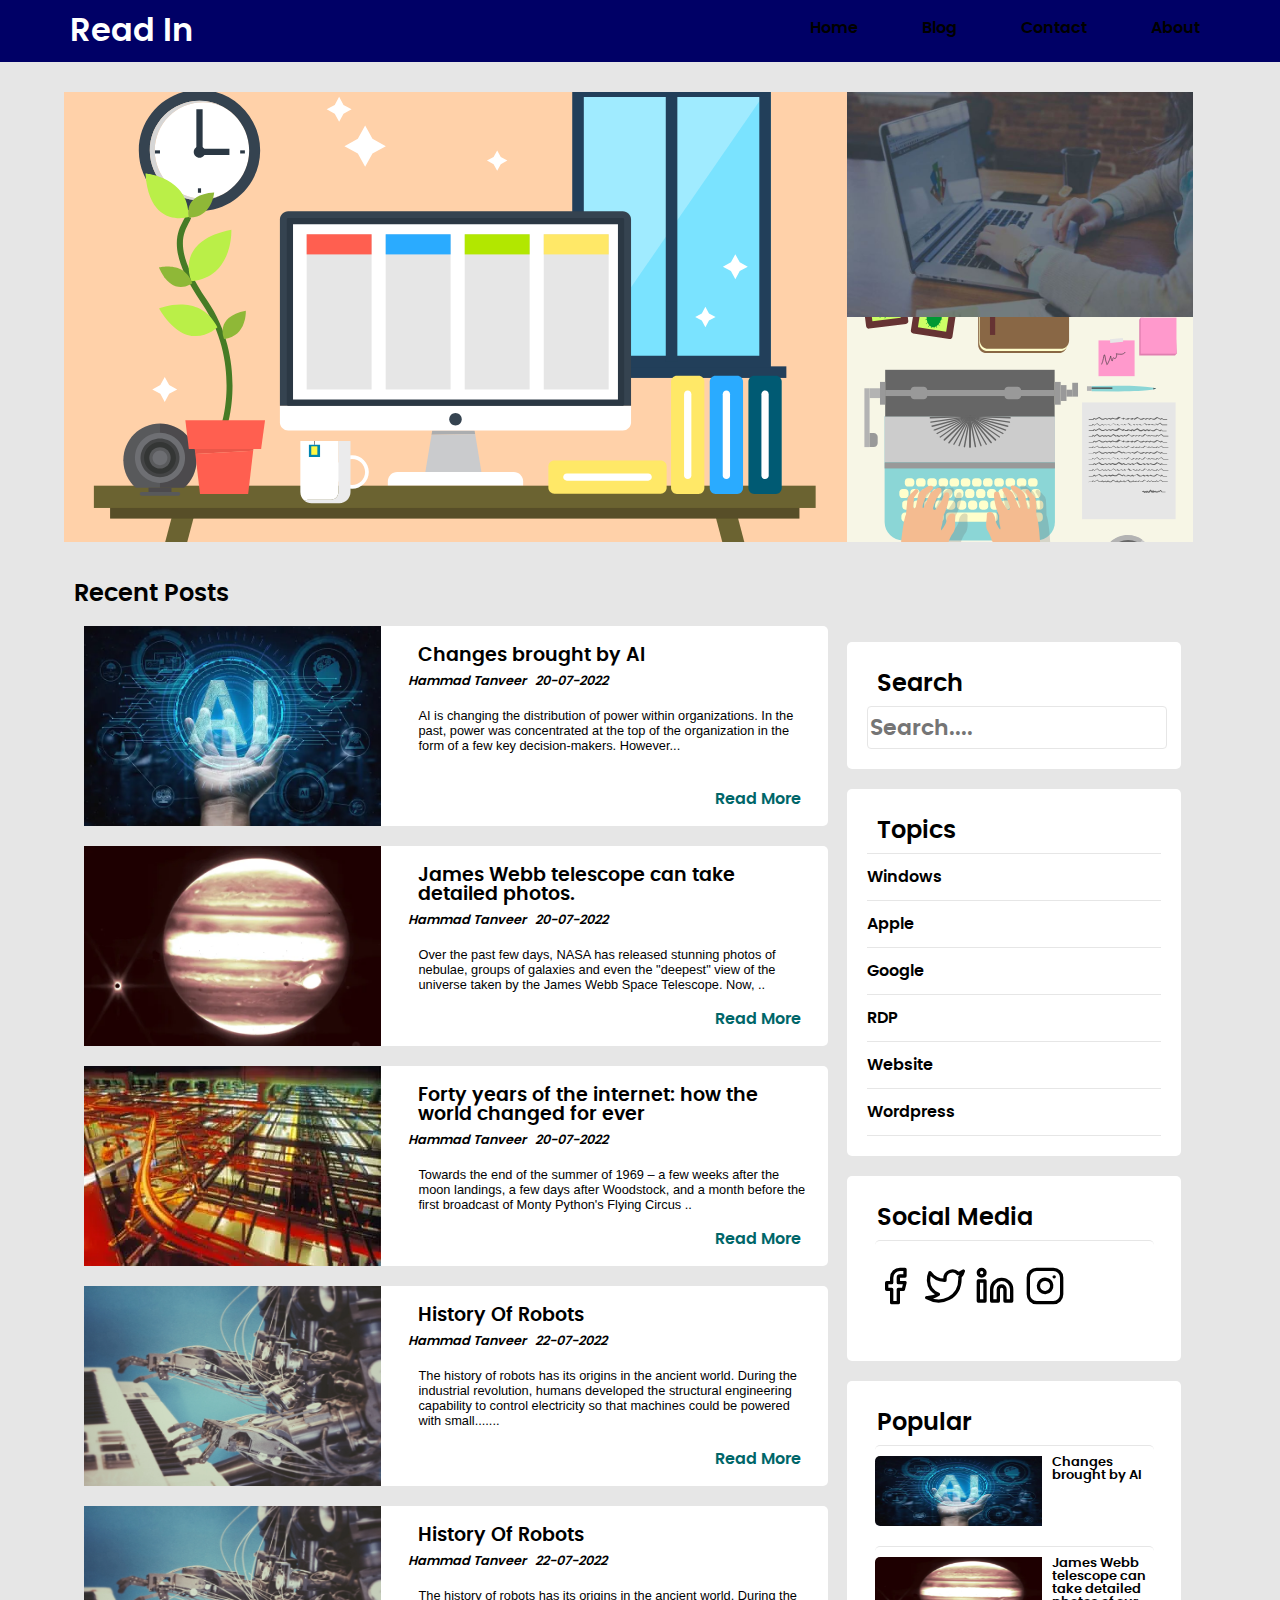
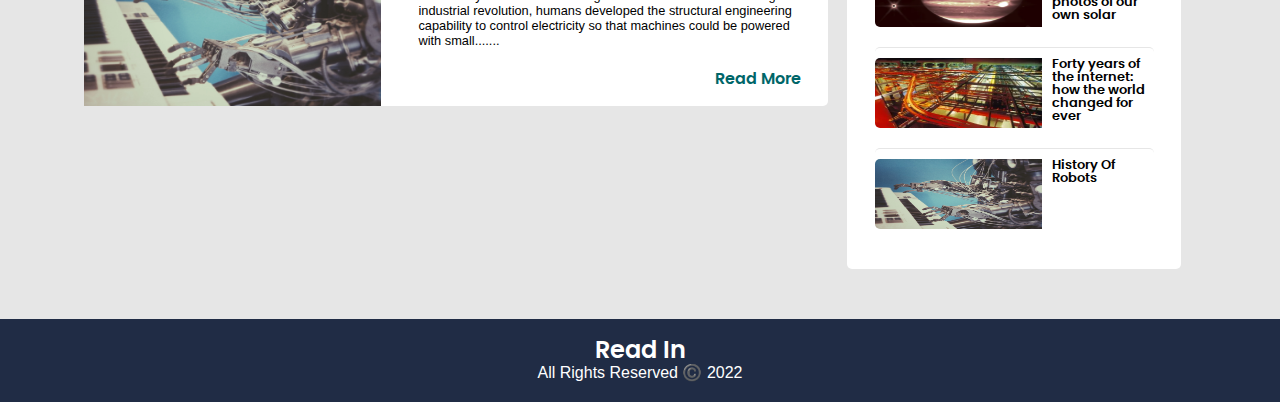
<file: index.html>
<!DOCTYPE html>
<html lang="en">

<head>
<meta name="viewport">
    <meta name="viewport" charset="UTF-8">
    
<meta name="viewport" content="width=device-width, initial-scale=1.0, maximum-scale=1.0, user-scalable=no" />

 
    <title>Read In</title>
    <link rel="stylesheet" href="css/style.css">
    <link rel="shortcut icon" href="img/logo.png" type="image/x-icon">
    </link>
  
</head>

<body>
    <!-- Header -->
    <nav> <a href="#" onclick="openNav()"class="menu">
        		<img src="img/menu.svg" alt="">		
        </a>
        <h1><a href="index.html">Read In</a></h1>
         <li style="list-style: none;"> 
    <img src="social/facebook.svg" alt="">
    <img src="social/twitter.svg" alt="">
    <img src="social/linkedin.svg" alt="">
    <img src="social/instagram.svg" alt="">
    </li>
        <ul>
            <li><a href="index.html">Home</a></li>
            <li><a href="#">Blog</a></li>
            <li><a href="contact.html">Contact</a></li>
            <li><a href="about.html">About</a></li>
            
        </ul>
       
        <div style="clear:both;"></div>
    </nav>
    
    
    
    <div id="sidenav" class="sidenav">
    				
    <a href="javascript:void(0)" class="closebtn" onclick="closeNav()" style="float:right;font-size:40px;">&times</a>
    
    <h1><a href="#">Read In</a></h1>
    <li style="list-style: none;padding-left:50px;"> 
    <img src="social/facebook.svg" alt="">
    <img src="social/twitter.svg" alt="">
    <img src="social/linkedin.svg" alt="">
    <img src="social/instagram.svg" alt="">
    </li>
    <ul>
            <li><a href="index.html">Home</a></li>
            <li><a href="#">Blog</a></li>
            <li><a href="contact.html">Contact</a></li>
            <li><a href="about.html">About</a></li>
            
        </ul>
  </div>
   <!-- Head -->
    <!-- Content -->
    
    <div class="top clearfix">
        <div class="top-left">
            <div class="imgmain"></div>
        </div>
        <div class="top-right">
            <div class="img1"></div>
            <div class="img2"></div>
        </div>
    </div>
    
    <div class="content clearfix">
        <div class="main">
            <h2>Recent Posts</h2>
            <div class="post">  <a href="changes-brought-by-ai.html"><img src="img/1.webp" alt="temp"></a>
                <div class="post-preview">
                    <h2> <a href="changes-brought-by-ai.html">Changes brought by AI</a></h2> <i class="far fa-user">Hammad Tanveer</i> &nbsp; <i class="far calender">20-07-2022</i>
                    <p>AI is changing the distribution of power within organizations. In the past, power was concentrated at the top of the organization in the form of a few key decision-makers. However...</p>
                </div> <a href="changes-brought-by-ai.html" class="btn read-more">Read More</a>
            </div>
            
                      <div class="post">  <a href="james-webb-telescope-can-take-detailed-photos.html"><img src="img/5.webp" alt="temp"></a>
                <div class="post-preview">
                    <h2> <a href="james-webb-telescope-can-take-detailed-photos.html">James Webb telescope can take detailed photos.</a></h2> <i class="far fa-user">Hammad Tanveer</i> &nbsp; <i class="far calender">20-07-2022</i>
                    <p>Over the past few days, NASA has released stunning photos of nebulae, groups of galaxies and even the "deepest" view of the universe taken by the James Webb Space Telescope. Now, ..</p>
                </div> <a href="james-webb-telescope-can-take-detailed-photos.html" class="btn read-more">Read More</a>
            </div>
            
            
            
                      <div class="post">  <a href="forty-years-of-the-internet.html"><img src="img/7.webp" alt="temp"></a>
                <div class="post-preview">
                    <h2> <a href="forty-years-of-the-internet.html"> Forty years of the internet: how the world changed for ever</a></h2> <i class="far fa-user">Hammad Tanveer</i> &nbsp; <i class="far calender">20-07-2022</i>
                    <p>Towards the end of the summer of 1969 – a few weeks after the moon landings, a few days after Woodstock, and a month before the first broadcast of Monty Python's Flying Circus ..</p>
                </div> <a href="forty-years-of-the-internet.html" class="btn read-more">Read More</a>
            </div>
            
            <div class="post">  <a href="history-of-robots.html"><img src="img/2.webp" alt="temp"></a>
                <div class="post-preview">
                    <h2> <a href="history-of-robots.html"> History Of Robots</a></h2> <i class="far fa-user">Hammad Tanveer</i> &nbsp; <i class="far calender">22-07-2022</i>
                    <p>	The history of robots has its origins in the ancient world. During the industrial revolution, humans developed the structural engineering capability to control electricity so that machines could be powered with small.......</p>
                </div> <a href="history-of-robots.html" class="btn read-more">Read More</a>
            </div>
            
            <div class="post">  <a href="history-of-robots.html"><img src="img/2.webp" alt="temp"></a>
                <div class="post-preview">
                    <h2> <a href="history-of-robots.html"> History Of Robots</a></h2> <i class="far fa-user">Hammad Tanveer</i> &nbsp; <i class="far calender">22-07-2022</i>
                    <p>	The history of robots has its origins in the ancient world. During the industrial revolution, humans developed the structural engineering capability to control electricity so that machines could be powered with small.......</p>
                </div> <a href="history-of-robots.html" class="btn read-more">Read More</a>
            </div>

            
        </div>
        <div class="sidebar">
            <div class="section search">
                <h2 class="section-title">Search</h2>
                <form action="index.html" method="post"> <input type="text" name="search-term" class="text-input" placeholder="Search...."> </form>
            </div>
            <div class="section topics">
                <h2 class="section-title">Topics</h2>
                <ul>
                    <li><a href="#">Windows</a></li>
                    <li><a href="#">Apple</a></li>
                    <li><a href="#">Google</a></li>
                    <li><a href="#">RDP</a></li>
                    <li><a href="#">Website</a></li>
                    <li><a href="#">Wordpress</a></li>
                </ul>
            </div>
            <div class="section popular">
            				<h2>Social Media</h2>
            				<div class="post"> 
    	<img style="width:40px;" src="social/facebook1.svg" alt="">
    <img style="width:40px;" src="social/twitter1.svg" alt="">
    <img style="width:40px;" src="social/linkedin1.svg" alt="">
    <img style="width:40px;"src="social/instagram1.svg" alt="">
    </div>
            </div>
            <div class="section popular">
        								<h2>Popular</h2>
        								<div class="post">
        									<img src="img/1.webp">
        									<a href="changes-brought-by-ai.html" class="title">Changes brought by AI</a>
        								</div>
        								
        									<div class="post">
        									<img src="img/5.webp">
        									<a href="james-webb-telescope-can-take-detailed-photos.html" class="title">James Webb telescope can take detailed photos of our own solar</a>
        								</div>

	<div class="post">
        									<img src="img/7.webp">
        									<a href="forty-years-of-the-internet.html" class="title">Forty years of the internet: how the world changed for ever</a>
        								</div>
        								
        								
        								<div class="post">
        									<img src="img/2.webp">
        									<a href="history-of-robots.html" class="title">History Of Robots </a>
        								</div>
        								
        								
        				</div>
        				
        </div>
    </div> <!-- Content -->
    <div class="footer" style="padding:20px;">
        <h2>Read In</h2>
        <p>All Rights Reserved ©️ 2022</p>
    </div>
    <script>
function openNav() {
    document.getElementById("sidenav").style.width = "250px";
    document.getElementById("sidenav").style.display= "block";
}

function closeNav() {
    document.getElementById("sidenav").style.width = "0";
    document.getElementById("sidenav").style.display= "none";
}
</script> <!-- java -->
 <script async src="//static.getclicky.com/101374705.js"></script>
<noscript><p><img alt="Clicky" width="1" height="1" src="//in.getclicky.com/101374705ns.gif" /></p></noscript>
</body>

</html>
</file>
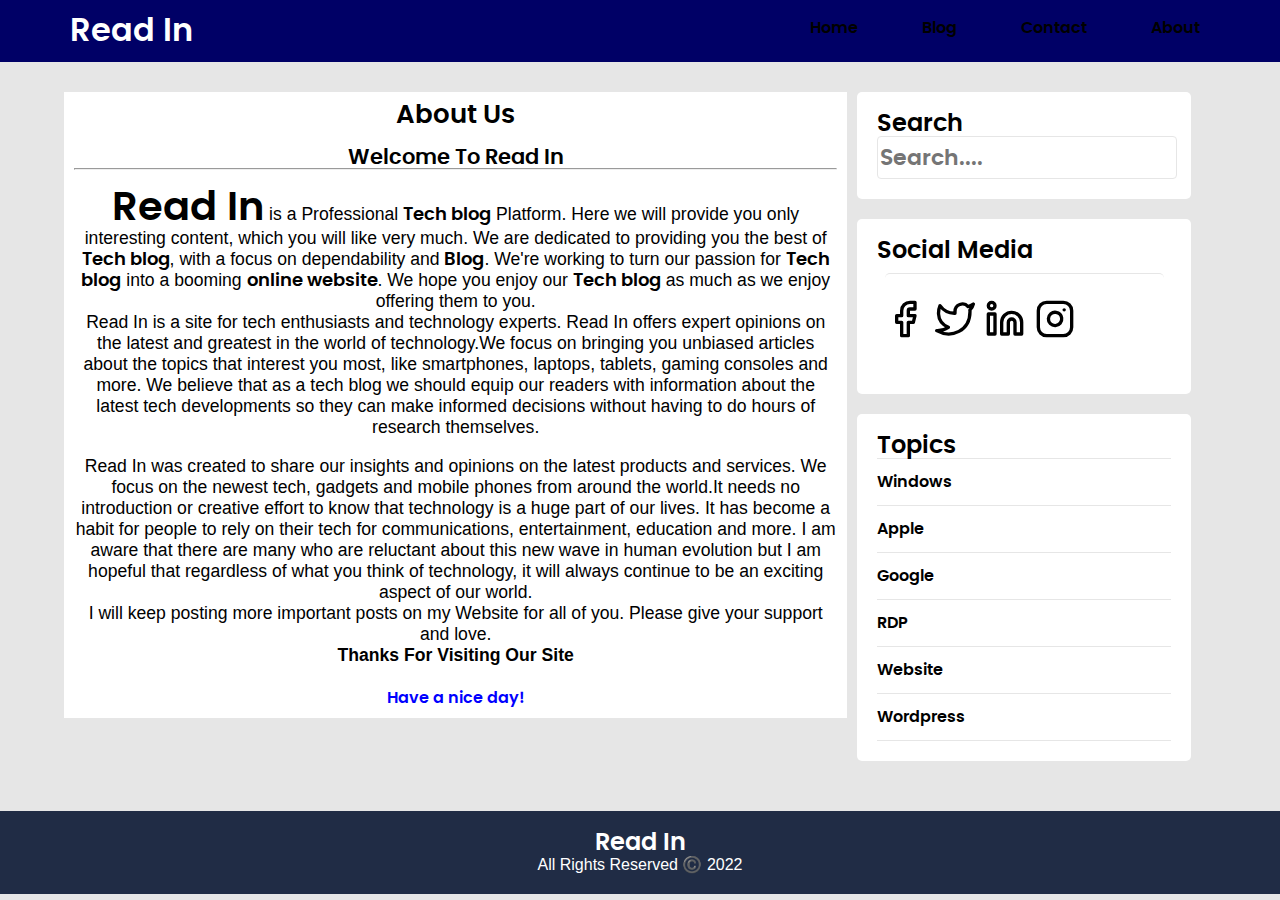
<file: about.html>
<!DOCTYPE html>
<html lang="en">

<head>
    <meta name="viewport" charset="UTF-8">
    

<meta name="viewport" content="width=device-width, initial-scale=1.0, maximum-scale=1.0, user-scalable=no" />

    <title>Read In</title>
     <link rel="stylesheet" href="css/style.css">
    <link rel="shortcut icon" href="img/logo.png" type="image/x-icon">
    </link>
</head>

<body>
    <!-- Header -->
  <nav> <a href="#" onclick="openNav()"class="menu">
        		<img src="img/menu.svg" alt="">		
        </a>
        <h1><a href="index.html">Read In</a></h1>
         <li style="list-style: none;"> 
    <img src="social/facebook.svg" alt="">
    <img src="social/twitter.svg" alt="">
    <img src="social/linkedin.svg" alt="">
    <img src="social/instagram.svg" alt="">
    </li>
        <ul>
            <li><a href="index.html">Home</a></li>
            <li><a href="#">Blog</a></li>
            <li><a href="contact.html">Contact</a></li>
            <li><a href="about.html">About</a></li>
            
        </ul>
       
        <div style="clear:both;"></div>
    </nav>
    
    
    
    <div id="sidenav" class="sidenav">
    				
    <a href="javascript:void(0)" class="closebtn" onclick="closeNav()" style="float:right;font-size:40px;">&times</a>
    
    <h1><a href="#">Read In</a></h1>
    <li style="list-style: none;padding-left:50px;"> 
    <img src="social/facebook.svg" alt="">
    <img src="social/twitter.svg" alt="">
    <img src="social/linkedin.svg" alt="">
    <img src="social/instagram.svg" alt="">
    </li>
    <ul>
            <li><a href="index.html">Home</a></li>
            <li><a href="#">Blog</a></li>
            <li><a href="contact.html">Contact</a></li>
            <li><a href="about.html">About</a></li>
            
        </ul>
  </div> <!-- Head -->
    <!-- Content -->
    
    
    
    <div class="content clearfix">
    				<div class="main single">
            <h2 style="text-align:center;">About Us
</h2>

   <div style="text-align:center;padding:10px;">
    <h3 style="text-align: center;">Welcome To <span id="W_Name1">Read In</span></h3>
    <hr>
    <br>
    <p><span id="W_Name2" style="font-size:40px;">            Read In</span> is a Professional <span id="W_Type1">Tech blog</span> Platform. Here we will provide you only interesting content, which you will like very much. We are dedicated to providing you the best of <span id="W_Type2">Tech blog</span>, with a focus on dependability and <span id="W_Spec">Blog</span>. We're working to turn our passion for <span id="W_Type3">Tech blog</span> into a booming <a href="https://www.blogearns.com" rel="do-follow" style="color: inherit; text-decoration: none;">online website</a>. We hope you enjoy our <span id="W_Type4">Tech blog</span> as much as we enjoy offering them to you.</p>
    <p>Read In is a site for tech enthusiasts and technology experts. Read In offers expert opinions on the latest and greatest in the world of technology.We focus on bringing you unbiased articles about the topics that interest you most, like smartphones, laptops, tablets, gaming consoles and more. We believe that as a tech blog we should equip our readers with information about the latest tech developments so they can make informed decisions without having to do hours of research themselves.</p>
    <br>
    <p>Read In was created to share our insights and opinions on the latest products and services. We focus on the newest tech, gadgets and mobile phones from around the world.It needs no introduction or creative effort to know that technology is a huge part of our lives. It has become a habit for people to rely on their tech for communications, entertainment, education and more. I am aware that there are many who are reluctant about this new wave in human evolution but I am hopeful that regardless of what you think of technology, it will always continue to be an exciting aspect of our world.</p>
<p>I will keep posting more important posts on my Website for all of you. Please give your support and love.</p>
<p style="font-weight: bold; text-align: center;">Thanks For Visiting Our Site<br><br>
<span style="color: blue; font-size: 16px; font-weight: bold; text-align: center;">Have a nice day!</span></p>
    
</div>
        </div>
     
        <div class="single-sidebar">
        				
        				
        				
        				
            <div class="section search">
                <h2 class="section-title">Search</h2>
                <form action="index.html" method="post"> <input type="text" name="search-term" class="text-input" placeholder="Search...."> </form>
            </div>
            <div class="section popular">
            				<h2>Social Media</h2>
            				<div class="post"> 
    	<img style="width:40px;" src="social/facebook1.svg" alt="">
    <img style="width:40px;" src="social/twitter1.svg" alt="">
    <img style="width:40px;" src="social/linkedin1.svg" alt="">
    <img style="width:40px;"src="social/instagram1.svg" alt="">
    </div>
            </div>
            <div class="section topics">
                <h2 class="section-title">Topics</h2>
                <ul>
                    <li><a href="#">Windows</a></li>
                    <li><a href="#">Apple</a></li>
                    <li><a href="#">Google</a></li>
                    <li><a href="#">RDP</a></li>
                    <li><a href="#">Website</a></li>
                    <li><a href="#">Wordpress</a></li>
                </ul>
            </div>
        </div>
    </div> <!-- Content -->
    <div class="footer" style="padding:20px;">
        <h2>Read In</h2>
        <p>All Rights Reserved ©️ 2022</p>
    </div>
    <script>
function openNav() {
    document.getElementById("sidenav").style.width = "250px";
    document.getElementById("sidenav").style.display= "block";
}

function closeNav() {
    document.getElementById("sidenav").style.width = "0";
    document.getElementById("sidenav").style.display= "none";
}
</script>
<script async src="//static.getclicky.com/101374705.js"></script>
<noscript><p><img alt="Clicky" width="1" height="1" src="//in.getclicky.com/101374705ns.gif" /></p></noscript>
 <!-- java -->
</body>

</html>
</file>
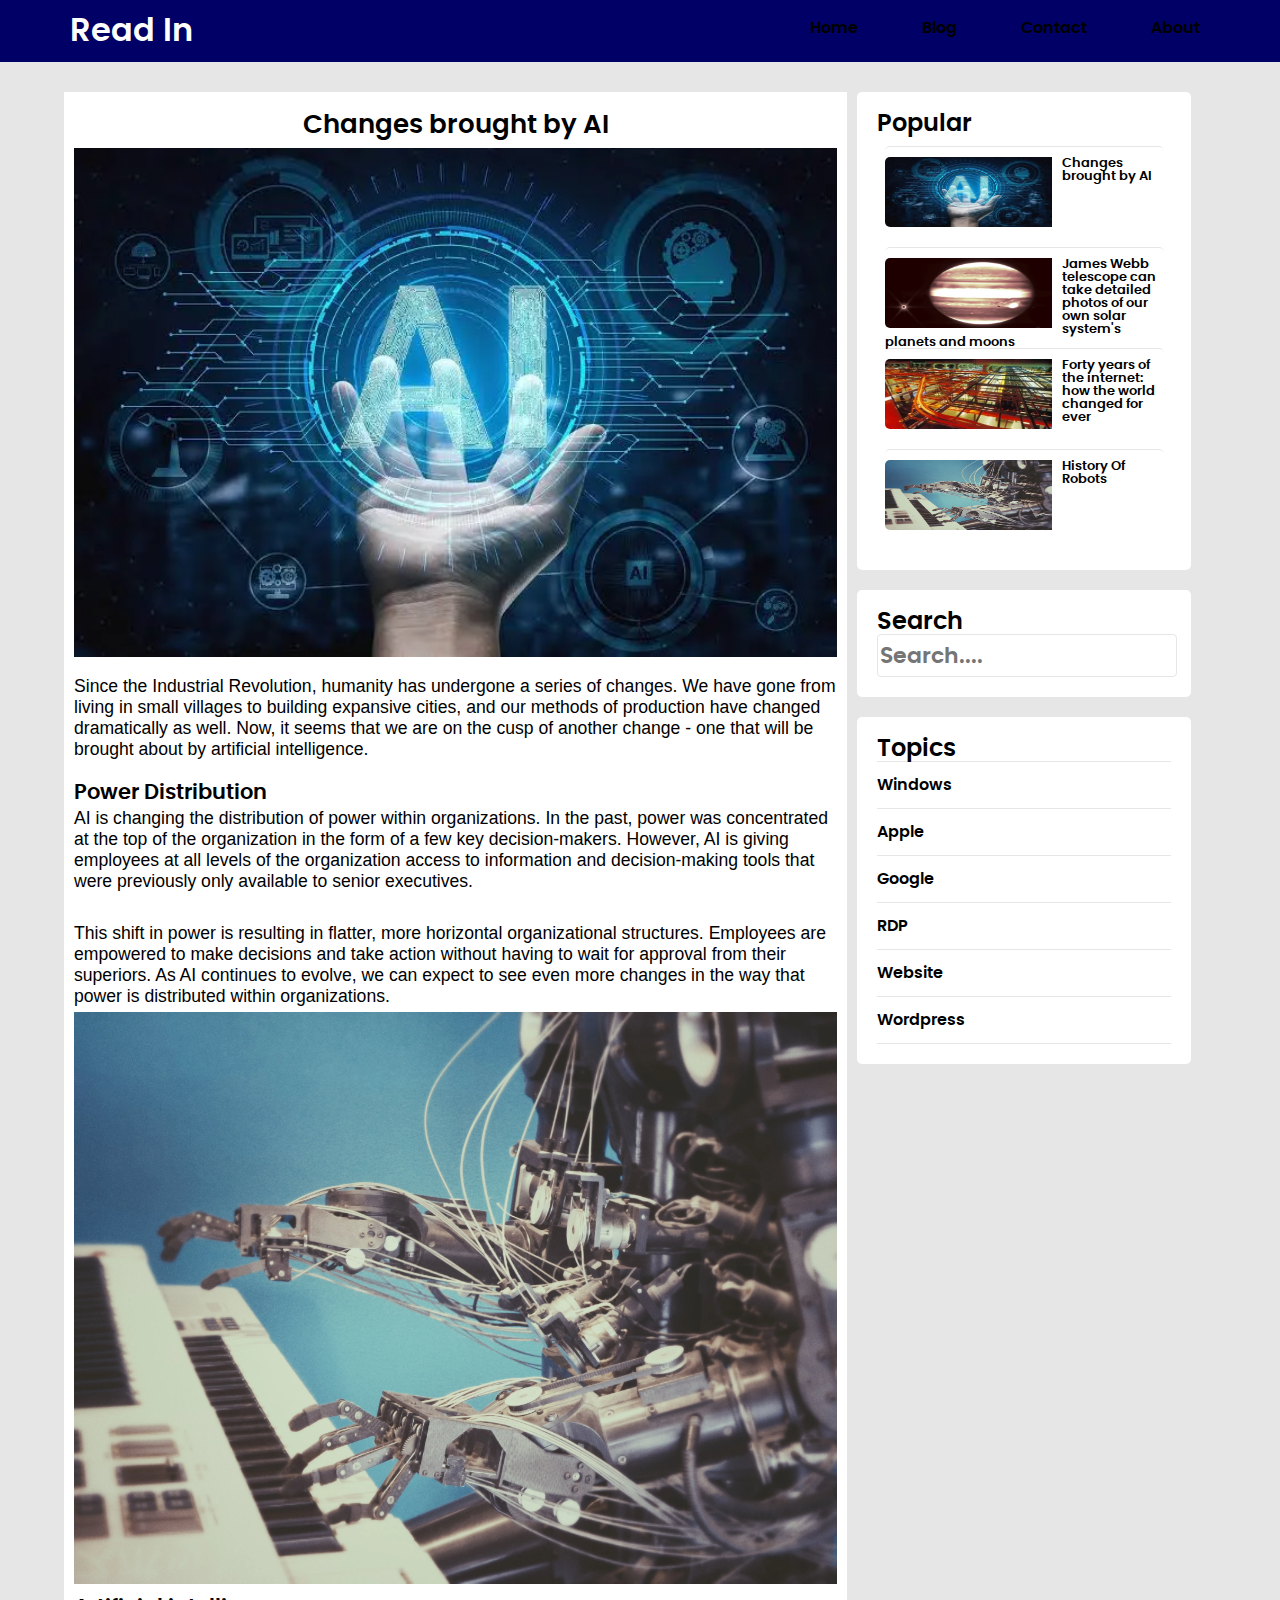
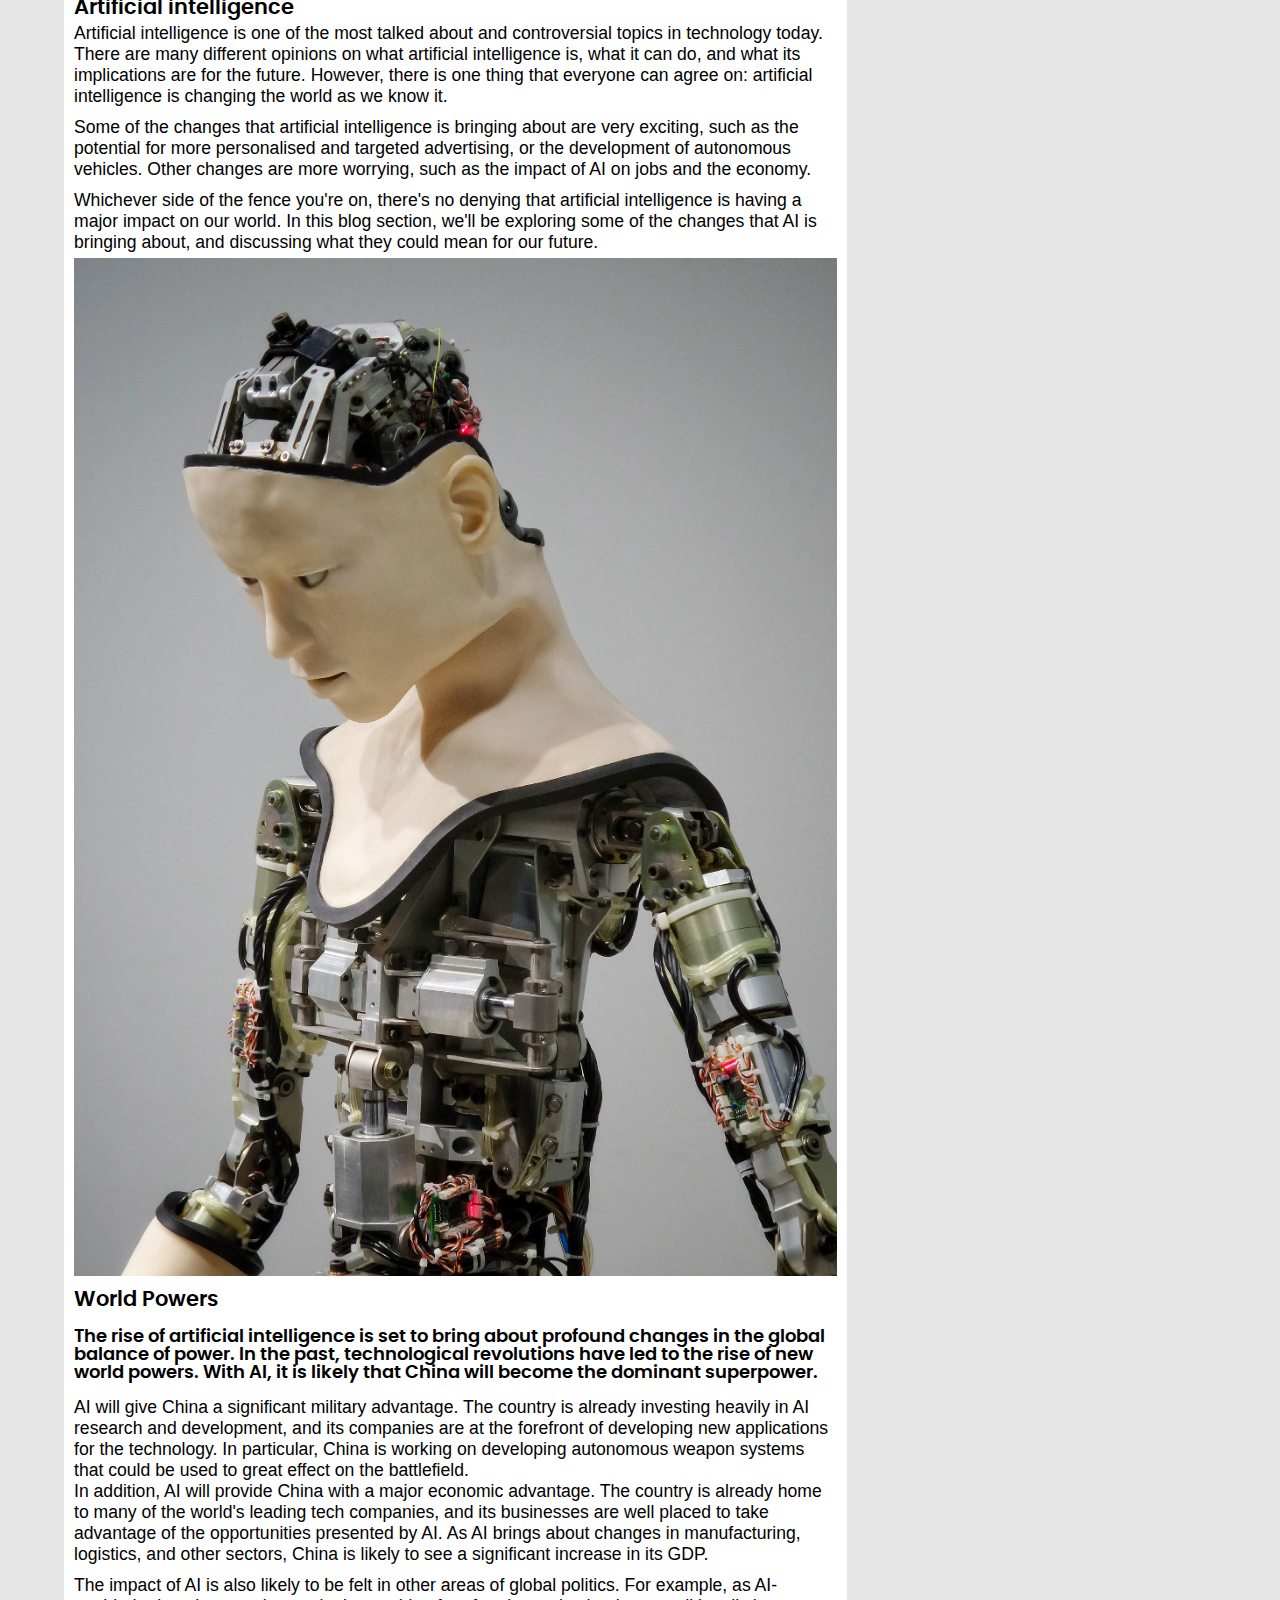
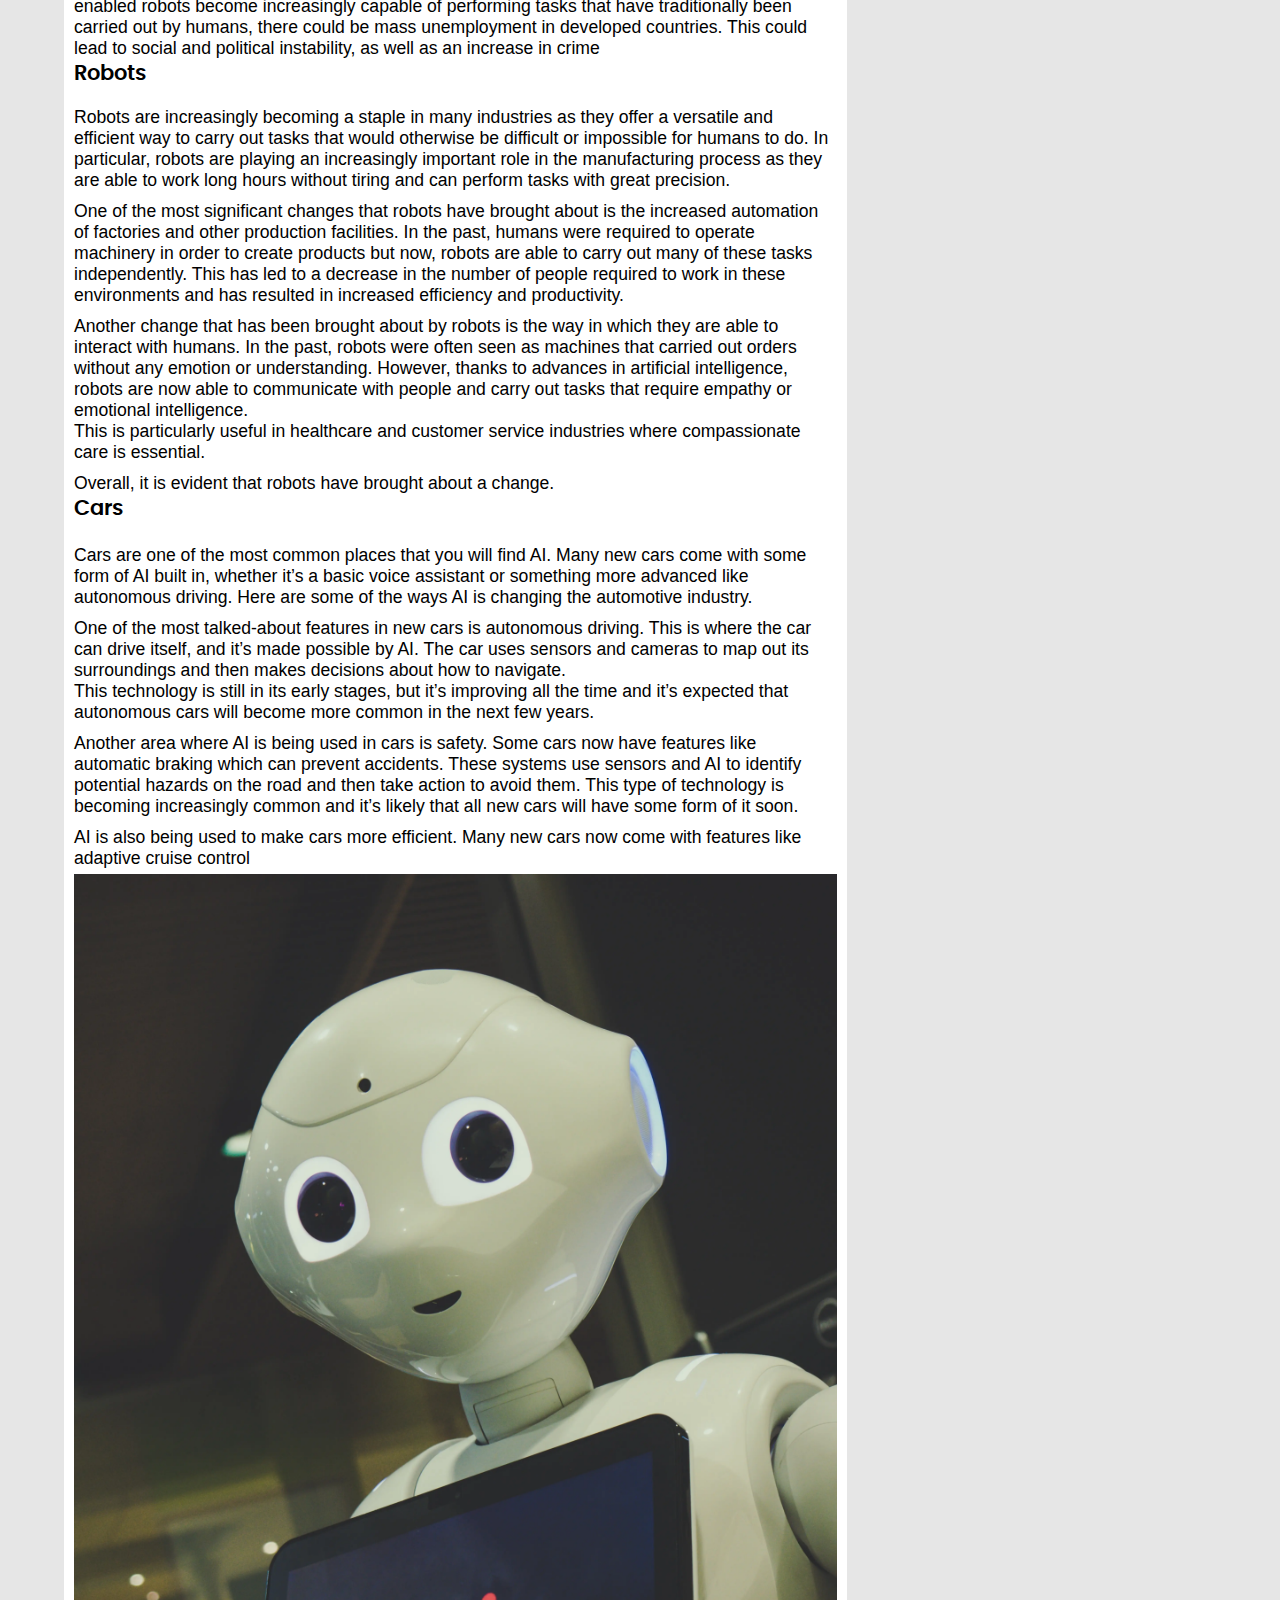
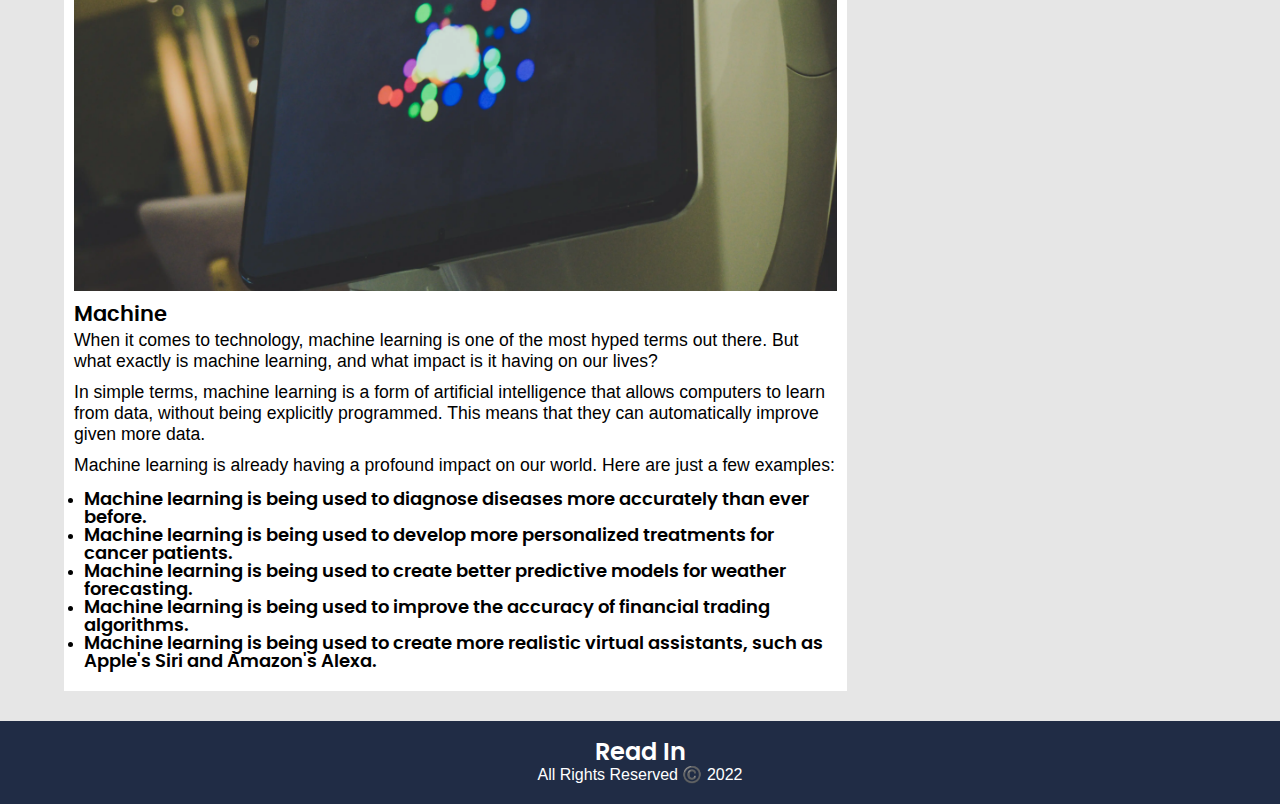
<file: changes-brought-by-ai.html>
<!DOCTYPE html>
<html lang="en">

<head>
    <meta name="viewport" charset="UTF-8">
    

<meta name="viewport" content="width=device-width, initial-scale=1.0, maximum-scale=1.0, user-scalable=no" >
    <title>Read In</title>
     <link rel="stylesheet" href="css/style.css">
    <link rel="shortcut icon" href="img/logo.png" type="image/x-icon">
    </link>
</head>

<body>
    <!-- Header -->
    <nav> <a href="#" onclick="openNav()"class="menu">
        		<img src="img/menu.svg" alt="">		
        </a>
        <h1><a href="index.html">Read In</a></h1>
         <li style="list-style: none;"> 
    <img src="social/facebook.svg" alt="">
    <img src="social/twitter.svg" alt="">
    <img src="social/linkedin.svg" alt="">
    <img src="social/instagram.svg" alt="">
    </li>
        <ul>
            <li><a href="index.html">Home</a></li>
            <li><a href="#">Blog</a></li>
            <li><a href="contact.html">Contact</a></li>
            <li><a href="about.html">About</a></li>
            
        </ul>
       
        <div style="clear:both;"></div>
    </nav>
    
    
    
    <div id="sidenav" class="sidenav">
    				
    <a href="javascript:void(0)" class="closebtn" onclick="closeNav()" style="float:right;font-size:40px;">&times</a>
    
    <h1><a href="#">Read In</a></h1>
    <li style="list-style: none;padding-left:50px;"> 
    <img src="social/facebook.svg" alt="">
    <img src="social/twitter.svg" alt="">
    <img src="social/linkedin.svg" alt="">
    <img src="social/instagram.svg" alt="">
    </li>
    <ul>
            <li><a href="index.html">Home</a></li>
            <li><a href="#">Blog</a></li>
            <li><a href="contact.html">Contact</a></li>
            <li><a href="about.html">About</a></li>
            
        </ul>
  </div><!-- Head -->
    <!-- Content -->
    
    
    
    <div class="content clearfix">
    				<div class="main single">
    								<div style="padding:10px;" class="postsingle">
            <h2 style="text-align:center;">Changes brought by AI
</h2>
<img src="img/1.webp" alt="" style="width:100%;padding-bottom:10px;">
<br>
<p>Since the Industrial Revolution, humanity has undergone a series of changes. We have gone from living in small villages to building expansive cities, and our methods of production have changed dramatically as well. Now, it seems that we are on the cusp of another change - one that will be brought about by artificial intelligence.
</p>
<br>
<h3>
Power Distribution</h3>
<p>

AI is changing the distribution of power within organizations. In the past, power was concentrated at the top of the organization in the form of a few key decision-makers. However, AI is giving employees at all levels of the organization access to information and decision-making tools that were previously only available to senior executives.</p><p>
<br>
 This shift in power is resulting in flatter, more horizontal organizational structures. Employees are empowered to make decisions and take action without having to wait for approval from their superiors. As AI continues to evolve, we can expect to see even more changes in the way that power is distributed within organizations.
</p>
<img src="img/2.webp" alt="" style="width:100%;padding-bottom:10px;">
<h3>
Artificial intelligence</h3>
<p>

Artificial intelligence is one of the most talked about and controversial topics in technology today. There are many different opinions on what artificial intelligence is, what it can do, and what its implications are for the future. However, there is one thing that everyone can agree on: artificial intelligence is changing the world as we know it.
<br>
</p><p>
Some of the changes that artificial intelligence is bringing about are very exciting, such as the potential for more personalised and targeted advertising, or the development of autonomous vehicles. Other changes are more worrying, such as the impact of AI on jobs and the economy.
<br></p><p>
Whichever side of the fence you're on, there's no denying that artificial intelligence is having a major impact on our world. In this blog section, we'll be exploring some of the changes that AI is bringing about, and discussing what they could mean for our future.
</p>
<img src="img/3.webp" alt="" style="width:100%;padding-bottom:10px;">
<h3>
World Powers</h3>
<br>

The rise of artificial intelligence is set to bring about profound changes in the global balance of power. In the past, technological revolutions have led to the rise of new world powers. With AI, it is likely that China will become the dominant superpower.
<br></p><p>
AI will give China a significant military advantage. The country is already investing heavily in AI research and development, and its companies are at the forefront of developing new applications for the technology. In particular, China is working on developing autonomous weapon systems that could be used to great effect on the battlefield.
<br>
In addition, AI will provide China with a major economic advantage. The country is already home to many of the world's leading tech companies, and its businesses are well placed to take advantage of the opportunities presented by AI. As AI brings about changes in manufacturing, logistics, and other sectors, China is likely to see a significant increase in its GDP.
<br></p><p>
The impact of AI is also likely to be felt in other areas of global politics. For example, as AI-enabled robots become increasingly capable of performing tasks that have traditionally been carried out by humans, there could be mass unemployment in developed countries. This could lead to social and political instability, as well as an increase in crime
<br>
</p>
<h3>
				

Robots</h3>
<br>
<p>
Robots are increasingly becoming a staple in many industries as they offer a versatile and efficient way to carry out tasks that would otherwise be difficult or impossible for humans to do. In particular, robots are playing an increasingly important role in the manufacturing process as they are able to work long hours without tiring and can perform tasks with great precision.
<br></p><p>
One of the most significant changes that robots have brought about is the increased automation of factories and other production facilities. In the past, humans were required to operate machinery in order to create products but now, robots are able to carry out many of these tasks independently. This has led to a decrease in the number of people required to work in these environments and has resulted in increased efficiency and productivity.
<br></p><p>
Another change that has been brought about by robots is the way in which they are able to interact with humans. In the past, robots were often seen as machines that carried out orders without any emotion or understanding. However, thanks to advances in artificial intelligence, robots are now able to communicate with people and carry out tasks that require empathy or emotional intelligence.<br> This is particularly useful in healthcare and customer service industries where compassionate care is essential.
<br></p><p>
Overall, it is evident that robots have brought about a change.
</p>
<h3> 
Cars</h3>
<p>
<br>
Cars are one of the most common places that you will find AI. Many new cars come with some form of AI built in, whether it’s a basic voice assistant or something more advanced like autonomous driving. Here are some of the ways AI is changing the automotive industry.
<br></p><p>
One of the most talked-about features in new cars is autonomous driving. This is where the car can drive itself, and it’s made possible by AI. The car uses sensors and cameras to map out its surroundings and then makes decisions about how to navigate.<br> This technology is still in its early stages, but it’s improving all the time and it’s expected that autonomous cars will become more common in the next few years.
<br></p><p>
Another area where AI is being used in cars is safety. Some cars now have features like automatic braking which can prevent accidents. These systems use sensors and AI to identify potential hazards on the road and then take action to avoid them. This type of technology is becoming increasingly common and it’s likely that all new cars will have some form of it soon.
<br></p><p>
AI is also being used to make cars more efficient. Many new cars now come with features like adaptive cruise control
</p>
<img src="img/4.webp" alt="" style="width:100%;padding-bottom:10px;">
<h3> 
Machine</h3>
<p> 
When it comes to technology, machine learning is one of the most hyped terms out there. But what exactly is machine learning, and what impact is it having on our lives?
<br></p><p>
In simple terms, machine learning is a form of artificial intelligence that allows computers to learn from data, without being explicitly programmed. This means that they can automatically improve given more data.
<br></p><p>
Machine learning is already having a profound impact on our world. Here are just a few examples:
</p>
<ul style="padding:10px;"> 
<li> 				
 Machine learning is being used to diagnose diseases more accurately than ever before.
</li>
<li>
Machine learning is being used to develop more personalized treatments for cancer patients.
</li><li>

Machine learning is being used to create better predictive models for weather forecasting.
</li><li>
 Machine learning is being used to improve the accuracy of financial trading algorithms.
</li><li>
 Machine learning is being used to create more realistic virtual assistants, such as Apple's Siri and Amazon's Alexa.</li>

</ul>
</div>
        </div>
     
        <div class="single-sidebar">
        				
        				<div class="section popular">
        										<h2>Popular</h2>
        								<div class="post">
        									<img src="img/1.webp">
        									<a href="changes-brought-by-ai.html" class="title">Changes brought by AI</a>
        								</div>
        								
        									<div class="post">
        									<img src="img/5.webp">
        									<a href="james-webb-telescope-can-take-detailed-photos.html" class="title">James Webb telescope can take detailed photos of our own solar system's planets and moons</a>
        								</div>

	<div class="post">
        									<img src="img/7.webp">
        									<a href="forty-years-of-the-internet.html" class="title">Forty years of the internet: how the world changed for ever</a>
        								</div>
      
        					<div class="post">
        									<img src="img/2.webp">
        									<a href="history-of-robots.html" class="title">History Of Robots </a>
        								</div>
        								
        				</div>
        				
        				
            <div class="section search">
                <h2 class="section-title">Search</h2>
                <form action="index.html" method="post"> <input type="text" name="search-term" class="text-input" placeholder="Search...."> </form>
            </div>
            <div class="section topics">
                <h2 class="section-title">Topics</h2>
                <ul>
                    <li><a href="#">Windows</a></li>
                    <li><a href="#">Apple</a></li>
                    <li><a href="#">Google</a></li>
                    <li><a href="#">RDP</a></li>
                    <li><a href="#">Website</a></li>
                    <li><a href="#">Wordpress</a></li>
                </ul>
            </div>
        </div>
    </div> <!-- Content -->
    <div class="footer" style="padding:20px;">
        <h2>Read In</h2>
        <p>All Rights Reserved ©️ 2022</p>
    </div>
  <script>
function openNav() {
    document.getElementById("sidenav").style.width = "250px";
    document.getElementById("sidenav").style.display= "block";
}

function closeNav() {
    document.getElementById("sidenav").style.width = "0";
    document.getElementById("sidenav").style.display= "none";
}
</script>
<script async src="//static.getclicky.com/101374705.js"></script>
<noscript><p><img alt="Clicky" width="1" height="1" src="//in.getclicky.com/101374705ns.gif" /></p></noscript>
 <!-- java -->
</body>

</html>
</file>
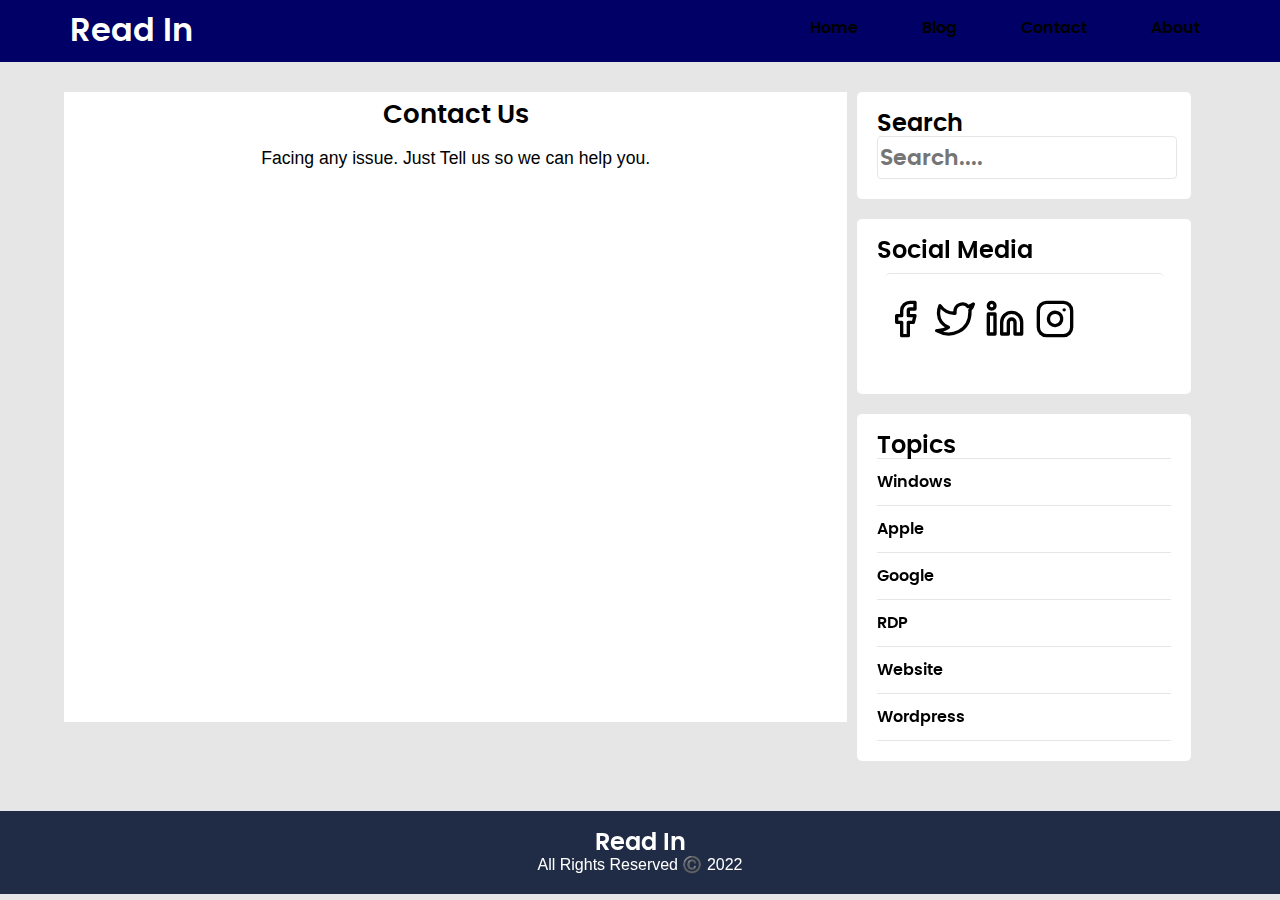
<file: contact.html>
<!DOCTYPE html>
<html lang="en">

<head>
    <meta name="viewport" charset="UTF-8">
    

<meta name="viewport" content="width=device-width, initial-scale=1.0, maximum-scale=1.0, user-scalable=no" />

    <title>Read In</title>
     <link rel="stylesheet" href="css/style.css">
    <link rel="shortcut icon" href="img/logo.png" type="image/x-icon">
    </link>
</head>

<body>
    <!-- Header -->
  <nav> <a href="#" onclick="openNav()"class="menu">
        		<img src="img/menu.svg" alt="">		
        </a>
        <h1><a href="index.html">Read In</a></h1>
         <li style="list-style: none;"> 
    <img src="social/facebook.svg" alt="">
    <img src="social/twitter.svg" alt="">
    <img src="social/linkedin.svg" alt="">
    <img src="social/instagram.svg" alt="">
    </li>
        <ul>
            <li><a href="index.html">Home</a></li>
            <li><a href="#">Blog</a></li>
            <li><a href="contact.html">Contact</a></li>
            <li><a href="about.html">About</a></li>
            
        </ul>
       
        <div style="clear:both;"></div>
    </nav>
    
    
    
    <div id="sidenav" class="sidenav">
    				
    <a href="javascript:void(0)" class="closebtn" onclick="closeNav()" style="float:right;font-size:40px;">&times</a>
    
    <h1><a href="#">Read In</a></h1>
    <li style="list-style: none;padding-left:50px;"> 
    <img src="social/facebook.svg" alt="">
    <img src="social/twitter.svg" alt="">
    <img src="social/linkedin.svg" alt="">
    <img src="social/instagram.svg" alt="">
    </li>
    <ul>
            <li><a href="index.html">Home</a></li>
            <li><a href="#">Blog</a></li>
            <li><a href="contact.html">Contact</a></li>
            <li><a href="about.html">About</a></li>
            
        </ul>
  </div> <!-- Head -->
    <!-- Content -->
    
    
    
    <div class="content clearfix">
    				<div class="main single">
            <h2 style="text-align:center;">Contact Us </h2>
            <p style="text-align:center;padding:10px;">Facing any issue. Just Tell us so we can help you.</p>
            
            
    <iframe
      id="JotFormIFrame-221962302135447"
      title="General Inquiry Contact Form"
      onload="window.parent.scrollTo(0,0)"
      allowtransparency="true"
      allowfullscreen="true"
      allow="geolocation; microphone; camera"
      src="https://form.jotform.com/221962302135447"
      frameborder="0"
      style="
      min-width: 100%;
      height:539px;
      border:none;"
      scrolling="no"
    >
    </iframe>
    <script type="text/javascript">
      var ifr = document.getElementById("JotFormIFrame-221962302135447");
      if (ifr) {
        var src = ifr.src;
        var iframeParams = [];
        if (window.location.href && window.location.href.indexOf("?") > -1) {
          iframeParams = iframeParams.concat(window.location.href.substr(window.location.href.indexOf("?") + 1).split('&'));
        }
        if (src && src.indexOf("?") > -1) {
          iframeParams = iframeParams.concat(src.substr(src.indexOf("?") + 1).split("&"));
          src = src.substr(0, src.indexOf("?"))
        }
        iframeParams.push("isIframeEmbed=1");
        ifr.src = src + "?" + iframeParams.join('&');
      }
      window.handleIFrameMessage = function(e) {
        if (typeof e.data === 'object') { return; }
        var args = e.data.split(":");
        if (args.length > 2) { iframe = document.getElementById("JotFormIFrame-" + args[(args.length - 1)]); } else { iframe = document.getElementById("JotFormIFrame"); }
        if (!iframe) { return; }
        switch (args[0]) {
          case "scrollIntoView":
            iframe.scrollIntoView();
            break;
          case "setHeight":
            iframe.style.height = args[1] + "px";
            break;
          case "collapseErrorPage":
            if (iframe.clientHeight > window.innerHeight) {
              iframe.style.height = window.innerHeight + "px";
            }
            break;
          case "reloadPage":
            window.location.reload();
            break;
          case "loadScript":
            if( !window.isPermitted(e.origin, ['jotform.com', 'jotform.pro']) ) { break; }
            var src = args[1];
            if (args.length > 3) {
                src = args[1] + ':' + args[2];
            }
            var script = document.createElement('script');
            script.src = src;
            script.type = 'text/javascript';
            document.body.appendChild(script);
            break;
          case "exitFullscreen":
            if      (window.document.exitFullscreen)        window.document.exitFullscreen();
            else if (window.document.mozCancelFullScreen)   window.document.mozCancelFullScreen();
            else if (window.document.mozCancelFullscreen)   window.document.mozCancelFullScreen();
            else if (window.document.webkitExitFullscreen)  window.document.webkitExitFullscreen();
            else if (window.document.msExitFullscreen)      window.document.msExitFullscreen();
            break;
        }
        var isJotForm = (e.origin.indexOf("jotform") > -1) ? true : false;
        if(isJotForm && "contentWindow" in iframe && "postMessage" in iframe.contentWindow) {
          var urls = {"docurl":encodeURIComponent(document.URL),"referrer":encodeURIComponent(document.referrer)};
          iframe.contentWindow.postMessage(JSON.stringify({"type":"urls","value":urls}), "*");
        }
      };
      window.isPermitted = function(originUrl, whitelisted_domains) {
        var url = document.createElement('a');
        url.href = originUrl;
        var hostname = url.hostname;
        var result = false;
        if( typeof hostname !== 'undefined' ) {
          whitelisted_domains.forEach(function(element) {
              if( hostname.slice((-1 * element.length - 1)) === '.'.concat(element) ||  hostname === element ) {
                  result = true;
              }
          });
          return result;
        }
      };
      if (window.addEventListener) {
        window.addEventListener("message", handleIFrameMessage, false);
      } else if (window.attachEvent) {
        window.attachEvent("onmessage", handleIFrameMessage);
      }
      </script>
            
        </div>
     
        <div class="single-sidebar">
        				
        			   				
            <div class="section search">
                <h2 class="section-title">Search</h2>
                <form action="index.html" method="post"> <input type="text" name="search-term" class="text-input" placeholder="Search...."> </form>
            </div>
            <div class="section popular">
            				<h2>Social Media</h2>
            				<div class="post"> 
    	<img style="width:40px;" src="social/facebook1.svg" alt="">
    <img style="width:40px;" src="social/twitter1.svg" alt="">
    <img style="width:40px;" src="social/linkedin1.svg" alt="">
    <img style="width:40px;"src="social/instagram1.svg" alt="">
    </div>
            </div>
            <div class="section topics">
                <h2 class="section-title">Topics</h2>
                <ul>
                    <li><a href="#">Windows</a></li>
                    <li><a href="#">Apple</a></li>
                    <li><a href="#">Google</a></li>
                    <li><a href="#">RDP</a></li>
                    <li><a href="#">Website</a></li>
                    <li><a href="#">Wordpress</a></li>
                </ul>
            </div>
        </div>
    </div> <!-- Content -->
    <div class="footer" style="padding:20px;">
        <h2>Read In</h2>
        <p>All Rights Reserved ©️ 2022</p>
    </div>
 <script>
function openNav() {
    document.getElementById("sidenav").style.width = "250px";
    document.getElementById("sidenav").style.display= "block";
}

function closeNav() {
    document.getElementById("sidenav").style.width = "0";
    document.getElementById("sidenav").style.display= "none";
}
</script> 
<script async src="//static.getclicky.com/101374705.js"></script>
<noscript><p><img alt="Clicky" width="1" height="1" src="//in.getclicky.com/101374705ns.gif" /></p></noscript>
<!-- java -->
</body>

</html>
</file>
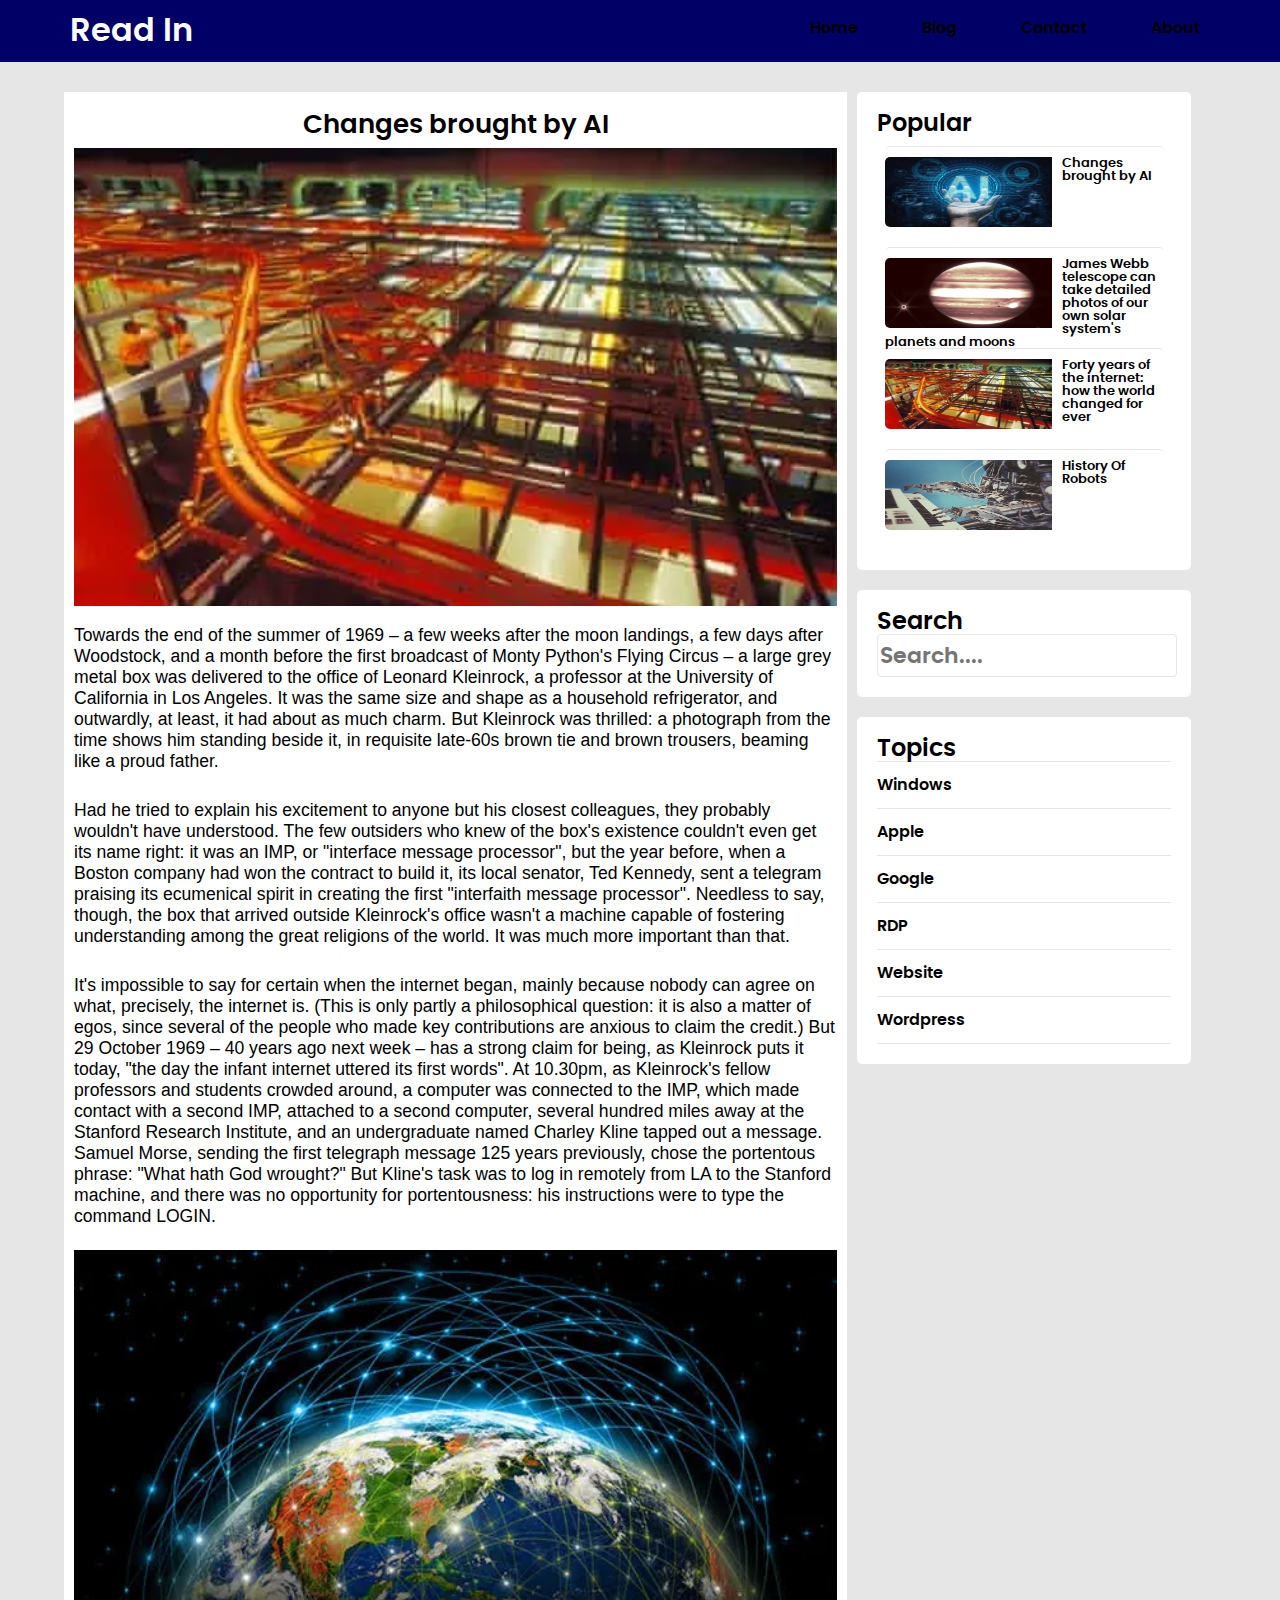
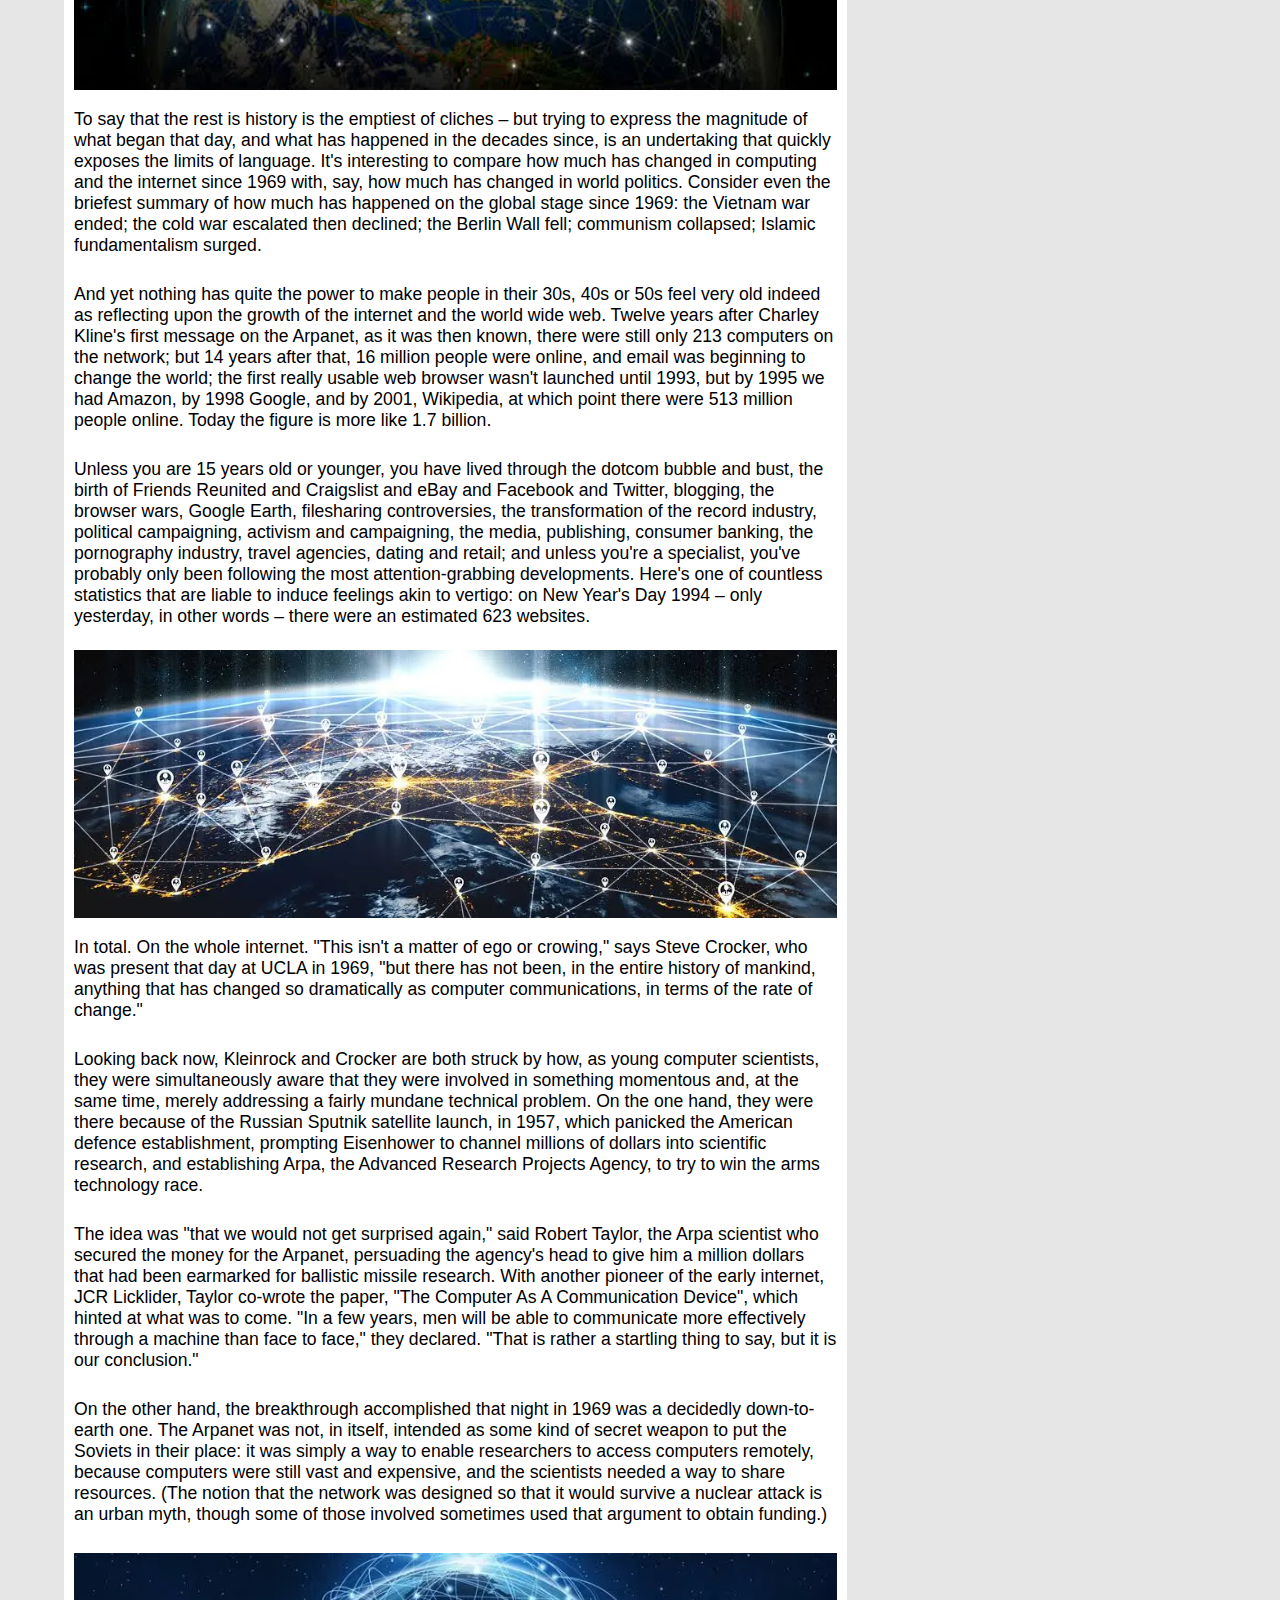
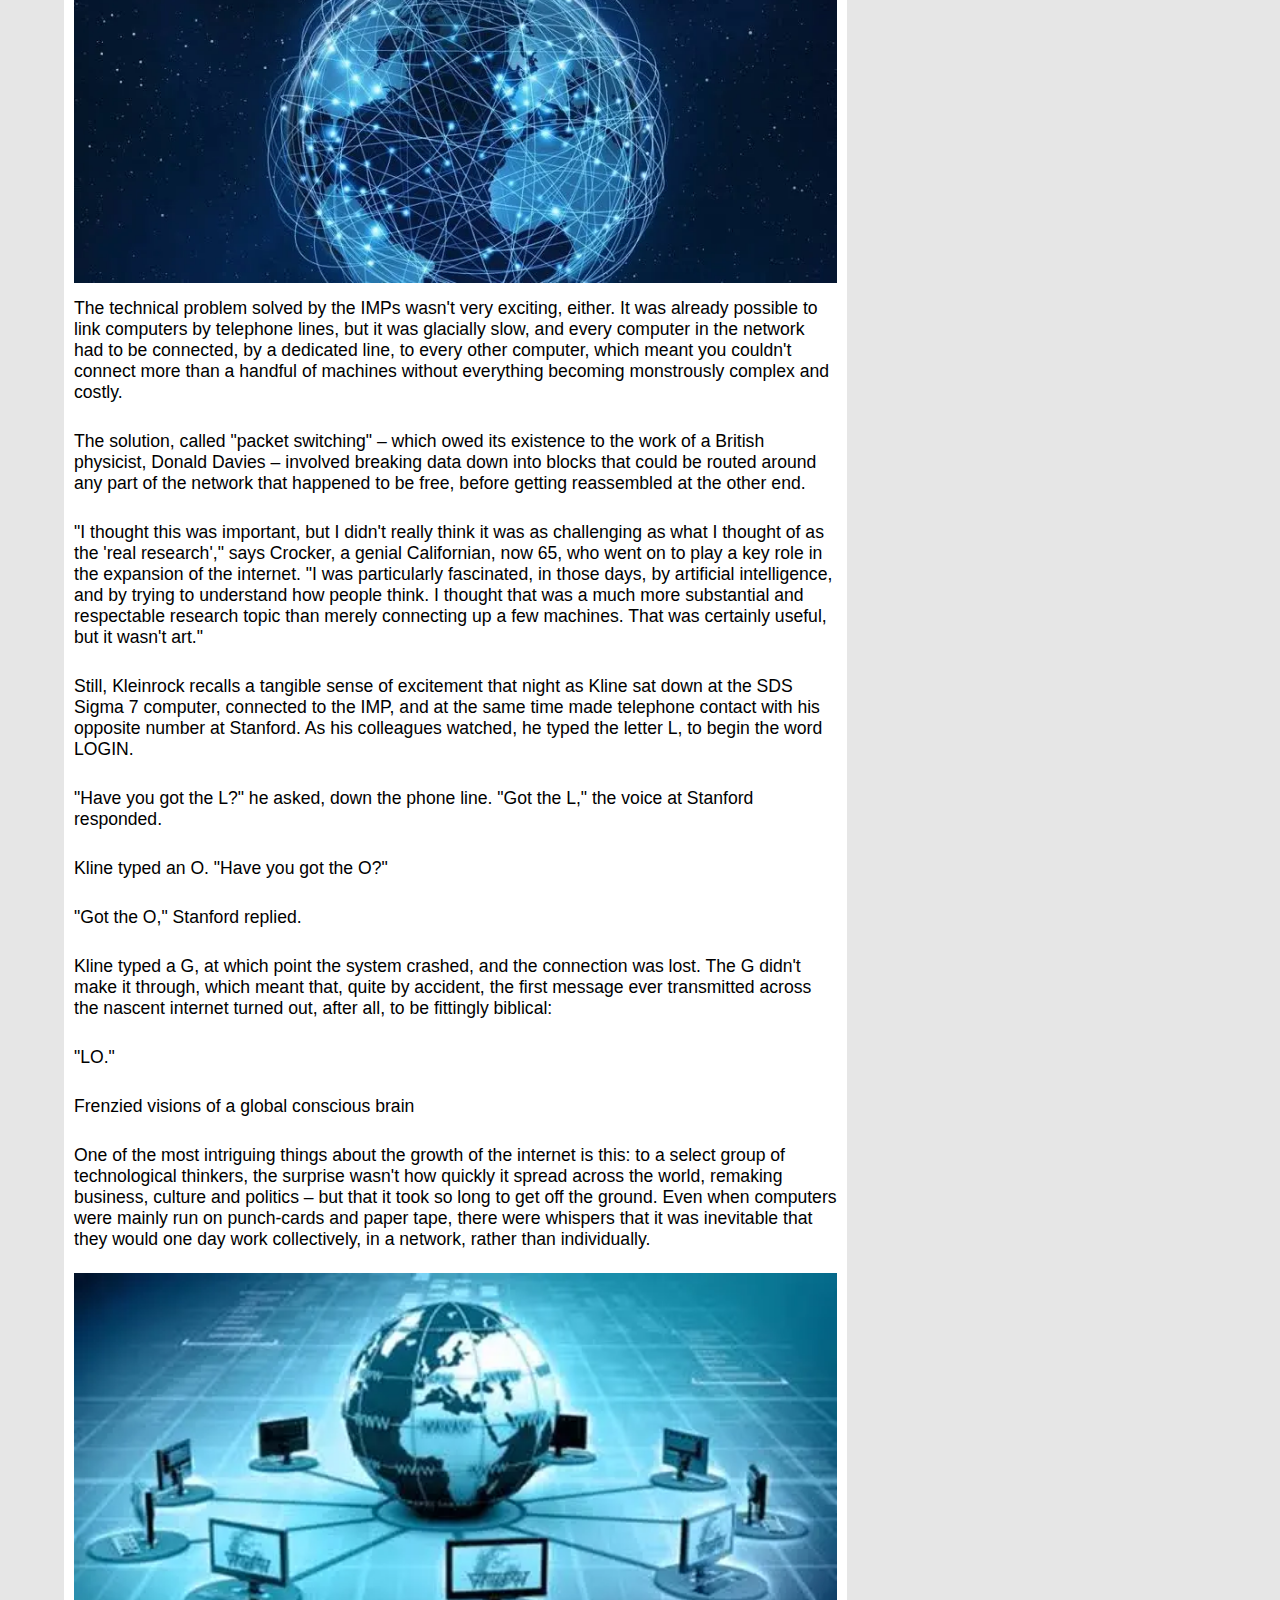
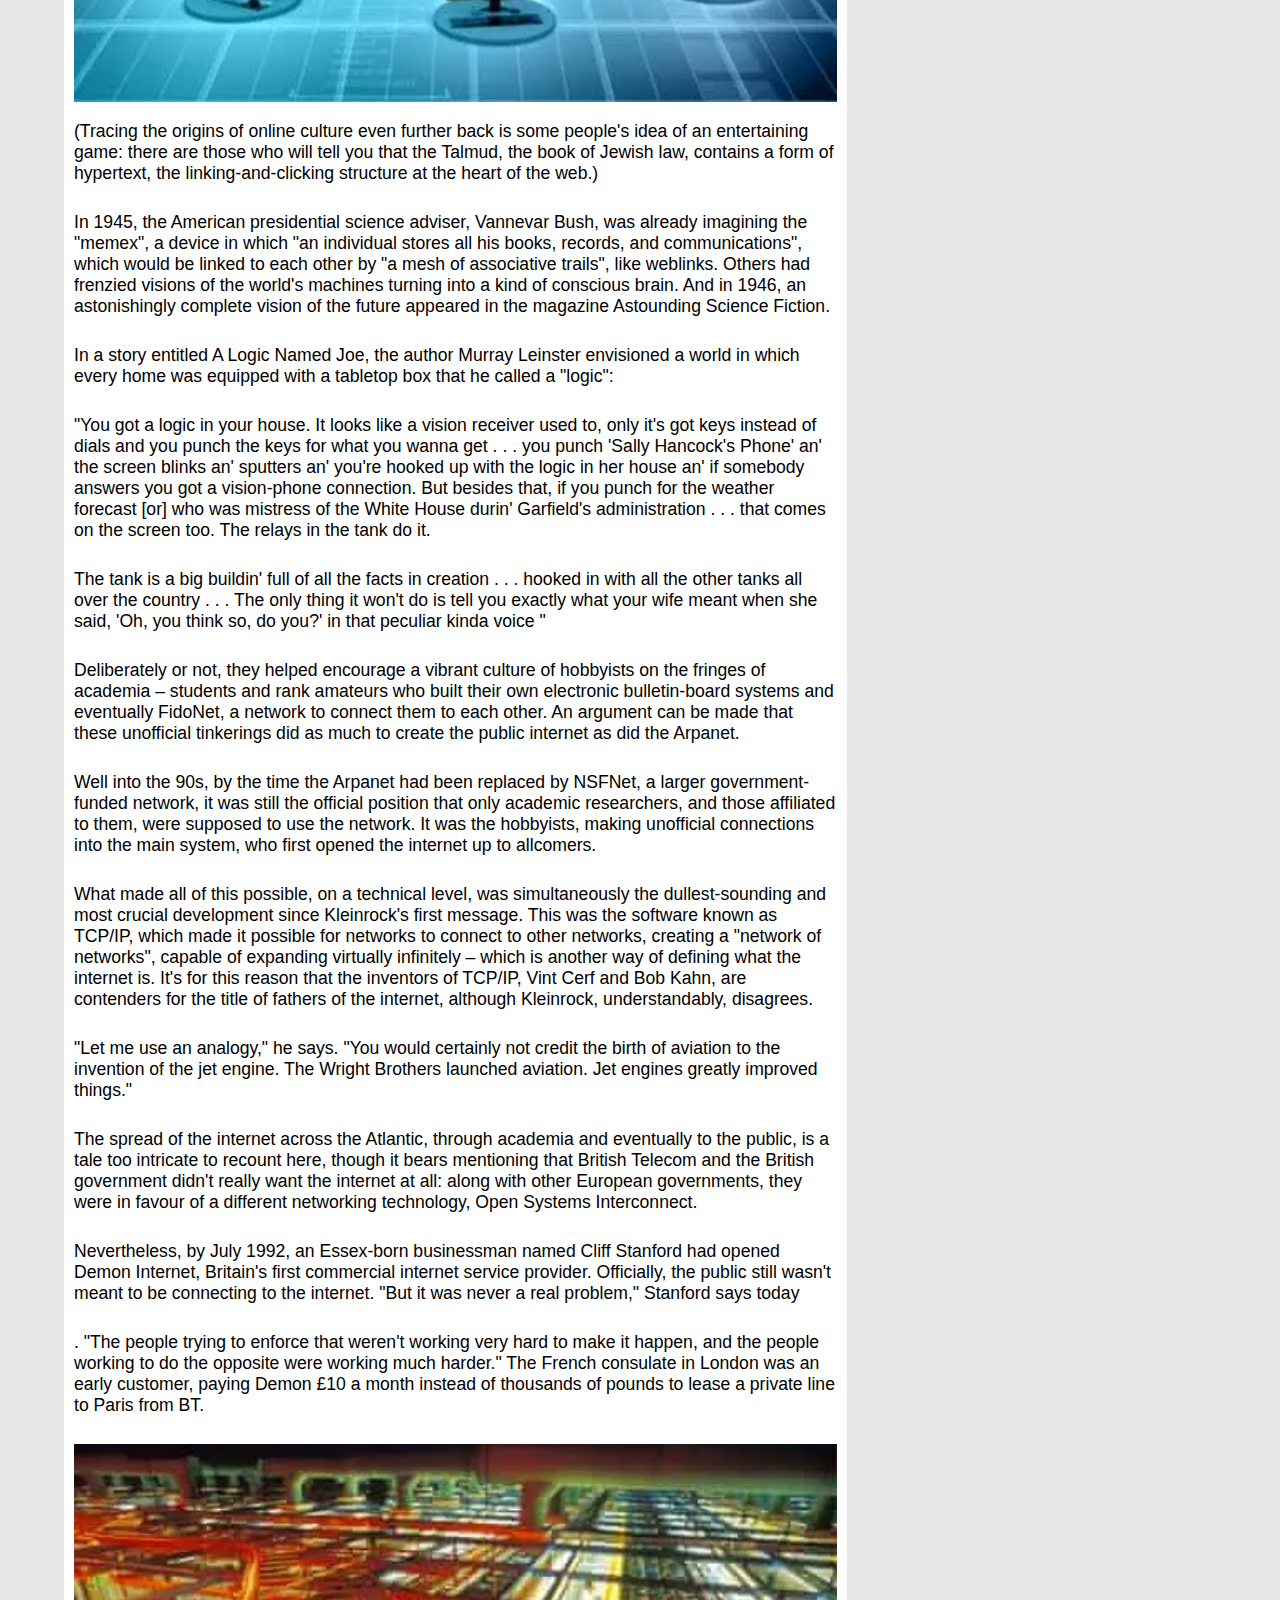
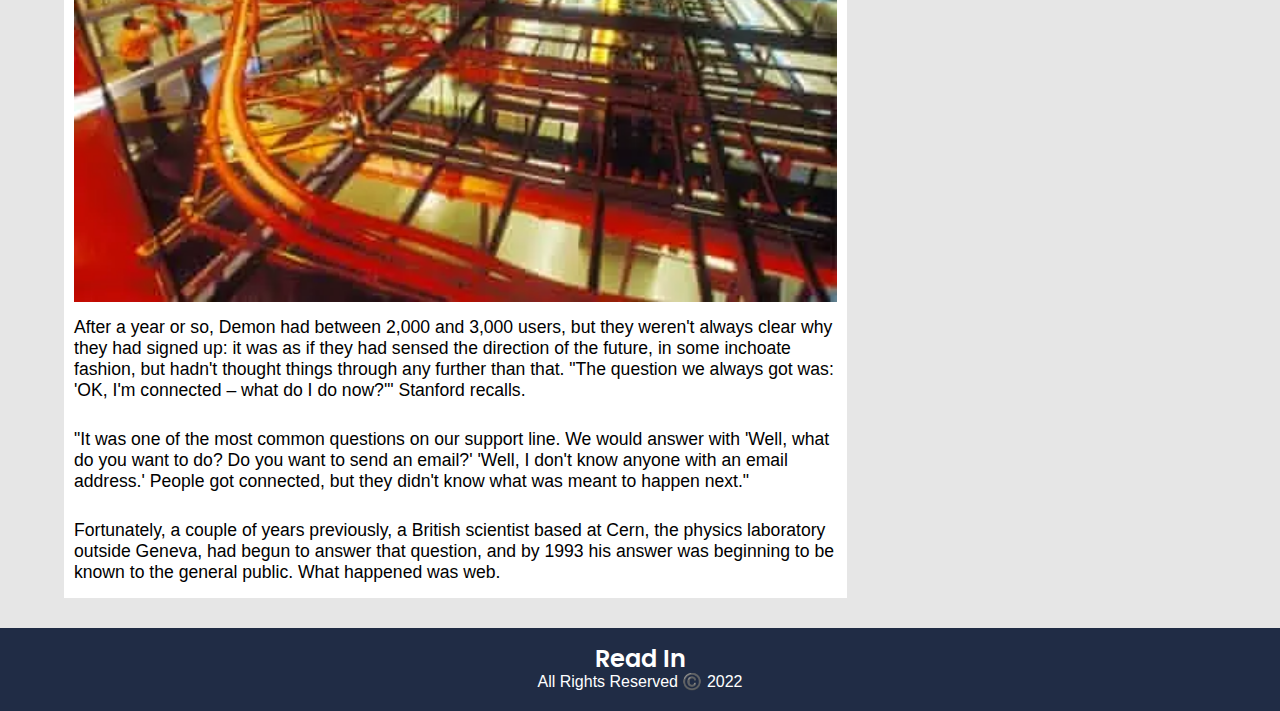
<file: forty-years-of-the-internet.html>
<!DOCTYPE html>
<html lang="en">

<head>
    <meta name="viewport" charset="UTF-8">
    

<meta name="viewport" content="width=device-width, initial-scale=1.0, maximum-scale=1.0, user-scalable=no" >
    <title>Read In</title>
     <link rel="stylesheet" href="css/style.css">
    <link rel="shortcut icon" href="img/logo.png" type="image/x-icon">
    </link>
</head>

<body>
    <!-- Header -->
    <nav> <a href="#" onclick="openNav()"class="menu">
        		<img src="img/menu.svg" alt="">		
        </a>
        <h1><a href="index.html">Read In</a></h1>
         <li style="list-style: none;"> 
    <img src="social/facebook.svg" alt="">
    <img src="social/twitter.svg" alt="">
    <img src="social/linkedin.svg" alt="">
    <img src="social/instagram.svg" alt="">
    </li>
        <ul>
            <li><a href="index.html">Home</a></li>
            <li><a href="#">Blog</a></li>
            <li><a href="contact.html">Contact</a></li>
            <li><a href="about.html">About</a></li>
            
        </ul>
       
        <div style="clear:both;"></div>
    </nav>
    
    
    
    <div id="sidenav" class="sidenav">
    				
    <a href="javascript:void(0)" class="closebtn" onclick="closeNav()" style="float:right;font-size:40px;">&times</a>
    
    <h1><a href="#">Read In</a></h1>
    <li style="list-style: none;padding-left:50px;"> 
    <img src="social/facebook.svg" alt="">
    <img src="social/twitter.svg" alt="">
    <img src="social/linkedin.svg" alt="">
    <img src="social/instagram.svg" alt="">
    </li>
    <ul>
            <li><a href="index.html">Home</a></li>
            <li><a href="#">Blog</a></li>
            <li><a href="contact.html">Contact</a></li>
            <li><a href="about.html">About</a></li>
            
        </ul>
  </div> <!-- Head -->
    <!-- Content -->
    
    
    
    <div class="content clearfix">
    				<div class="main single">
    								<div style="padding:10px;" class="postsingle">
            <h2 style="text-align:center;">Changes brought by AI
</h2>
<img src="img/7.webp"alt="" style="width:100%;padding-bottom:10px;">

<p>Towards the end of the summer of 1969 – a few weeks after the moon landings, a few days after Woodstock, and a month before the first broadcast of Monty Python's Flying Circus – a large grey metal box was delivered to the office of Leonard Kleinrock, a professor at the University of California in Los Angeles. It was the same size and shape as a household refrigerator, and outwardly, at least, it had about as much charm. But Kleinrock was thrilled: a photograph from the time shows him standing beside it, in requisite late-60s brown tie and brown trousers, beaming like a proud father.
</p>
<br>
<p>
Had he tried to explain his excitement to anyone but his closest colleagues, they probably wouldn't have understood. The few outsiders who knew of the box's existence couldn't even get its name right: it was an IMP, or "interface message processor", but the year before, when a Boston company had won the contract to build it, its local senator, Ted Kennedy, sent a telegram praising its ecumenical spirit in creating the first "interfaith message processor". Needless to say, though, the box that arrived outside Kleinrock's office wasn't a machine capable of fostering understanding among the great religions of the world. It was much more important than that.
</p>
<br>
<p>
It's impossible to say for certain when the internet began, mainly because nobody can agree on what, precisely, the internet is. (This is only partly a philosophical question: it is also a matter of egos, since several of the people who made key contributions are anxious to claim the credit.) But 29 October 1969 – 40 years ago next week – has a strong claim for being, as Kleinrock puts it today, "the day the infant internet uttered its first words". At 10.30pm, as Kleinrock's fellow professors and students crowded around, a computer was connected to the IMP, which made contact with a second IMP, attached to a second computer, several hundred miles away at the Stanford Research Institute, and an undergraduate named Charley Kline tapped out a message. Samuel Morse, sending the first telegraph message 125 years previously, chose the portentous phrase: "What hath God wrought?" But Kline's task was to log in remotely from LA to the Stanford machine, and there was no opportunity for portentousness: his instructions were to type the command LOGIN.
</p>
<br><img src="img/8.webp"alt="" style="width:100%;padding-bottom:10px;">
<p>
To say that the rest is history is the emptiest of cliches – but trying to express the magnitude of what began that day, and what has happened in the decades since, is an undertaking that quickly exposes the limits of language. It's interesting to compare how much has changed in computing and the internet since 1969 with, say, how much has changed in world politics. Consider even the briefest summary of how much has happened on the global stage since 1969: the Vietnam war ended; the cold war escalated then declined; the Berlin Wall fell; communism collapsed; Islamic fundamentalism surged. 
</p>
<br>
<p>
And yet nothing has quite the power to make people in their 30s, 40s or 50s feel very old indeed as reflecting upon the growth of the internet and the world wide web. Twelve years after Charley Kline's first message on the Arpanet, as it was then known, there were still only 213 computers on the network; but 14 years after that, 16 million people were online, and email was beginning to change the world; the first really usable web browser wasn't launched until 1993, but by 1995 we had Amazon, by 1998 Google, and by 2001, Wikipedia, at which point there were 513 million people online. Today the figure is more like 1.7 billion.
</p>
<br>
<p>
Unless you are 15 years old or younger, you have lived through the dotcom bubble and bust, the birth of Friends Reunited and Craigslist and eBay and Facebook and Twitter, blogging, the browser wars, Google Earth, filesharing controversies, the transformation of the record industry, political campaigning, activism and campaigning, the media, publishing, consumer banking, the pornography industry, travel agencies, dating and retail; and unless you're a specialist, you've probably only been following the most attention-grabbing developments. Here's one of countless statistics that are liable to induce feelings akin to vertigo: on New Year's Day 1994 – only yesterday, in other words – there were an estimated 623 websites.
</p>
<br><img src="img/9.webp"alt="" style="width:100%;padding-bottom:10px;">
<p>
 In total. On the whole internet. "This isn't a matter of ego or crowing," says Steve Crocker, who was present that day at UCLA in 1969, "but there has not been, in the entire history of mankind, anything that has changed so dramatically as computer communications, in terms of the rate of change."
</p>
<br>
<p>
Looking back now, Kleinrock and Crocker are both struck by how, as young computer scientists, they were simultaneously aware that they were involved in something momentous and, at the same time, merely addressing a fairly mundane technical problem. On the one hand, they were there because of the Russian Sputnik satellite launch, in 1957, which panicked the American defence establishment, prompting Eisenhower to channel millions of dollars into scientific research, and establishing Arpa, the Advanced Research Projects Agency, to try to win the arms technology race. 
</p>
<br>
<p>

The idea was "that we would not get surprised again," said Robert Taylor, the Arpa scientist who secured the money for the Arpanet, persuading the agency's head to give him a million dollars that had been earmarked for ballistic missile research. With another pioneer of the early internet, JCR Licklider, Taylor co-wrote the paper, "The Computer As A Communication Device", which hinted at what was to come. "In a few years, men will be able to communicate more effectively through a machine than face to face," they declared. "That is rather a startling thing to say, but it is our conclusion."
</p>
<br>
<p>
On the other hand, the breakthrough accomplished that night in 1969 was a decidedly down-to-earth one. The Arpanet was not, in itself, intended as some kind of secret weapon to put the Soviets in their place: it was simply a way to enable researchers to access computers remotely, because computers were still vast and expensive, and the scientists needed a way to share resources. (The notion that the network was designed so that it would survive a nuclear attack is an urban myth, though some of those involved sometimes used that argument to obtain funding.)
</p>
<br>
<p><img src="img/10.webp"alt="" style="width:100%;padding-bottom:10px;">
 The technical problem solved by the IMPs wasn't very exciting, either. It was already possible to link computers by telephone lines, but it was glacially slow, and every computer in the network had to be connected, by a dedicated line, to every other computer, which meant you couldn't connect more than a handful of machines without everything becoming monstrously complex and costly.
 </p>
<br>
<p>
 The solution, called "packet switching" – which owed its existence to the work of a British physicist, Donald Davies – involved breaking data down into blocks that could be routed around any part of the network that happened to be free, before getting reassembled at the other end.
</p>
<br>
<p>
"I thought this was important, but I didn't really think it was as challenging as what I thought of as the 'real research'," says Crocker, a genial Californian, now 65, who went on to play a key role in the expansion of the internet. "I was particularly fascinated, in those days, by artificial intelligence, and by trying to understand how people think. I thought that was a much more substantial and respectable research topic than merely connecting up a few machines. That was certainly useful, but it wasn't art."
</p>
<br>
<p>
Still, Kleinrock recalls a tangible sense of excitement that night as Kline sat down at the SDS Sigma 7 computer, connected to the IMP, and at the same time made telephone contact with his opposite number at Stanford. As his colleagues watched, he typed the letter L, to begin the word LOGIN.
</p>
<br>
<p>
"Have you got the L?" he asked, down the phone line. "Got the L," the voice at Stanford responded.
</p>
<br>
<p>
Kline typed an O. "Have you got the O?"
</p>
<br>
<p>
"Got the O," Stanford replied.
</p>
<br>
<p>
Kline typed a G, at which point the system crashed, and the connection was lost. The G didn't make it through, which meant that, quite by accident, the first message ever transmitted across the nascent internet turned out, after all, to be fittingly biblical:
</p>
<br>
<p>
"LO."
</p>
<br>
<p>
Frenzied visions of a global conscious brain
</p>
<br>
<p>
One of the most intriguing things about the growth of the internet is this: to a select group of technological thinkers, the surprise wasn't how quickly it spread across the world, remaking business, culture and politics – but that it took so long to get off the ground. Even when computers were mainly run on punch-cards and paper tape, there were whispers that it was inevitable that they would one day work collectively, in a network, rather than individually.
</p>
<br><img src="img/11.webp"alt="" style="width:100%;padding-bottom:10px;">
<p>
 (Tracing the origins of online culture even further back is some people's idea of an entertaining game: there are those who will tell you that the Talmud, the book of Jewish law, contains a form of hypertext, the linking-and-clicking structure at the heart of the web.)
</p>
<br>
<p>
 In 1945, the American presidential science adviser, Vannevar Bush, was already imagining the "memex", a device in which "an individual stores all his books, records, and communications", which would be linked to each other by "a mesh of associative trails", like weblinks. Others had frenzied visions of the world's machines turning into a kind of conscious brain. And in 1946, an astonishingly complete vision of the future appeared in the magazine Astounding Science Fiction.
 </p>
<br>
<p>
  In a story entitled A Logic Named Joe, the author Murray Leinster envisioned a world in which every home was equipped with a tabletop box that he called a "logic":
</p>
<br>
<p>
"You got a logic in your house. It looks like a vision receiver used to, only it's got keys instead of dials and you punch the keys for what you wanna get . . . you punch 'Sally Hancock's Phone' an' the screen blinks an' sputters an' you're hooked up with the logic in her house an' if somebody answers you got a vision-phone connection. But besides that, if you punch for the weather forecast [or] who was mistress of the White House durin' Garfield's administration . . . that comes on the screen too. The relays in the tank do it.
</p>
<br>
<p>

 The tank is a big buildin' full of all the facts in creation . . . hooked in with all the other tanks all over the country . . . The only thing it won't do is tell you exactly what your wife meant when she said, 'Oh, you think so, do you?' in that peculiar kinda voice "
</p>
<br>
<p>
Deliberately or not, they helped encourage a vibrant culture of hobbyists on the fringes of academia – students and rank amateurs who built their own electronic bulletin-board systems and eventually FidoNet, a network to connect them to each other. An argument can be made that these unofficial tinkerings did as much to create the public internet as did the Arpanet.
</p>
<br>
<p>

 Well into the 90s, by the time the Arpanet had been replaced by NSFNet, a larger government-funded network, it was still the official position that only academic researchers, and those affiliated to them, were supposed to use the network. It was the hobbyists, making unofficial connections into the main system, who first opened the internet up to allcomers.
</p>
<br>
<p>
What made all of this possible, on a technical level, was simultaneously the dullest-sounding and most crucial development since Kleinrock's first message. This was the software known as TCP/IP, which made it possible for networks to connect to other networks, creating a "network of networks", capable of expanding virtually infinitely – which is another way of defining what the internet is. It's for this reason that the inventors of TCP/IP, Vint Cerf and Bob Kahn, are contenders for the title of fathers of the internet, although Kleinrock, understandably, disagrees.

</p>
<br>
<p>

 "Let me use an analogy," he says. "You would certainly not credit the birth of aviation to the invention of the jet engine. The Wright Brothers launched aviation. Jet engines greatly improved things."
</p>
<br>
<p>
The spread of the internet across the Atlantic, through academia and eventually to the public, is a tale too intricate to recount here, though it bears mentioning that British Telecom and the British government didn't really want the internet at all: along with other European governments, they were in favour of a different networking technology, Open Systems Interconnect.
</p>
<br>
<p>
 Nevertheless, by July 1992, an Essex-born businessman named Cliff Stanford had opened Demon Internet, Britain's first commercial internet service provider. Officially, the public still wasn't meant to be connecting to the internet. "But it was never a real problem," Stanford says today
</p>
<br>
<p>
. "The people trying to enforce that weren't working very hard to make it happen, and the people working to do the opposite were working much harder." The French consulate in London was an early customer, paying Demon £10 a month instead of thousands of pounds to lease a private line to Paris from BT.</p>
<br>
<p><img src="img/7.webp"alt="" style="width:100%;padding-bottom:10px;">

After a year or so, Demon had between 2,000 and 3,000 users, but they weren't always clear why they had signed up: it was as if they had sensed the direction of the future, in some inchoate fashion, but hadn't thought things through any further than that. "The question we always got was: 'OK, I'm connected – what do I do now?'" Stanford recalls.
</p>
<br>
<p>
 "It was one of the most common questions on our support line. We would answer with 'Well, what do you want to do? Do you want to send an email?' 'Well, I don't know anyone with an email address.' People got connected, but they didn't know what was meant to happen next."
</p>
<br>
<p>
Fortunately, a couple of years previously, a British scientist based at Cern, the physics laboratory outside Geneva, had begun to answer that question, and by 1993 his answer was beginning to be known to the general public. What happened was web.
</p>









</div>
        </div>
     
        <div class="single-sidebar">
        				
        				<div class="section popular">
        										<h2>Popular</h2>
        								<div class="post">
        									<img src="img/1.webp">
        									<a href="changes-brought-by-ai.html" class="title">Changes brought by AI</a>
        								</div>
        								
        									<div class="post">
        									<img src="img/5.webp">
        									<a href="james-webb-telescope-can-take-detailed-photos.html" class="title">James Webb telescope can take detailed photos of our own solar system's planets and moons</a>
        								</div>

	<div class="post">
        									<img src="img/7.webp">
        									<a href="forty-years-of-the-internet.html" class="title">Forty years of the internet: how the world changed for ever</a>
        								</div>
      
        					
        								<div class="post">
        									<img src="img/2.webp">
        									<a href="history-of-robots.html" class="title">History Of Robots </a>
        								</div>
        				</div>
        				
        				
            <div class="section search">
                <h2 class="section-title">Search</h2>
                <form action="index.html" method="post"> <input type="text" name="search-term" class="text-input" placeholder="Search...."> </form>
            </div>
            <div class="section topics">
                <h2 class="section-title">Topics</h2>
                <ul>
                    <li><a href="#">Windows</a></li>
                    <li><a href="#">Apple</a></li>
                    <li><a href="#">Google</a></li>
                    <li><a href="#">RDP</a></li>
                    <li><a href="#">Website</a></li>
                    <li><a href="#">Wordpress</a></li>
                </ul>
            </div>
        </div>
    </div> <!-- Content -->
    <div class="footer" style="padding:20px;">
        <h2>Read In</h2>
        <p>All Rights Reserved ©️ 2022</p>
    </div>
 <script>
function openNav() {
    document.getElementById("sidenav").style.width = "250px";
    document.getElementById("sidenav").style.display= "block";
}

function closeNav() {
    document.getElementById("sidenav").style.width = "0";
    document.getElementById("sidenav").style.display= "none";
}
</script>
<script async src="//static.getclicky.com/101374705.js"></script>
<noscript><p><img alt="Clicky" width="1" height="1" src="//in.getclicky.com/101374705ns.gif" /></p></noscript>

 <!-- java -->
</body>

</html>
</file>
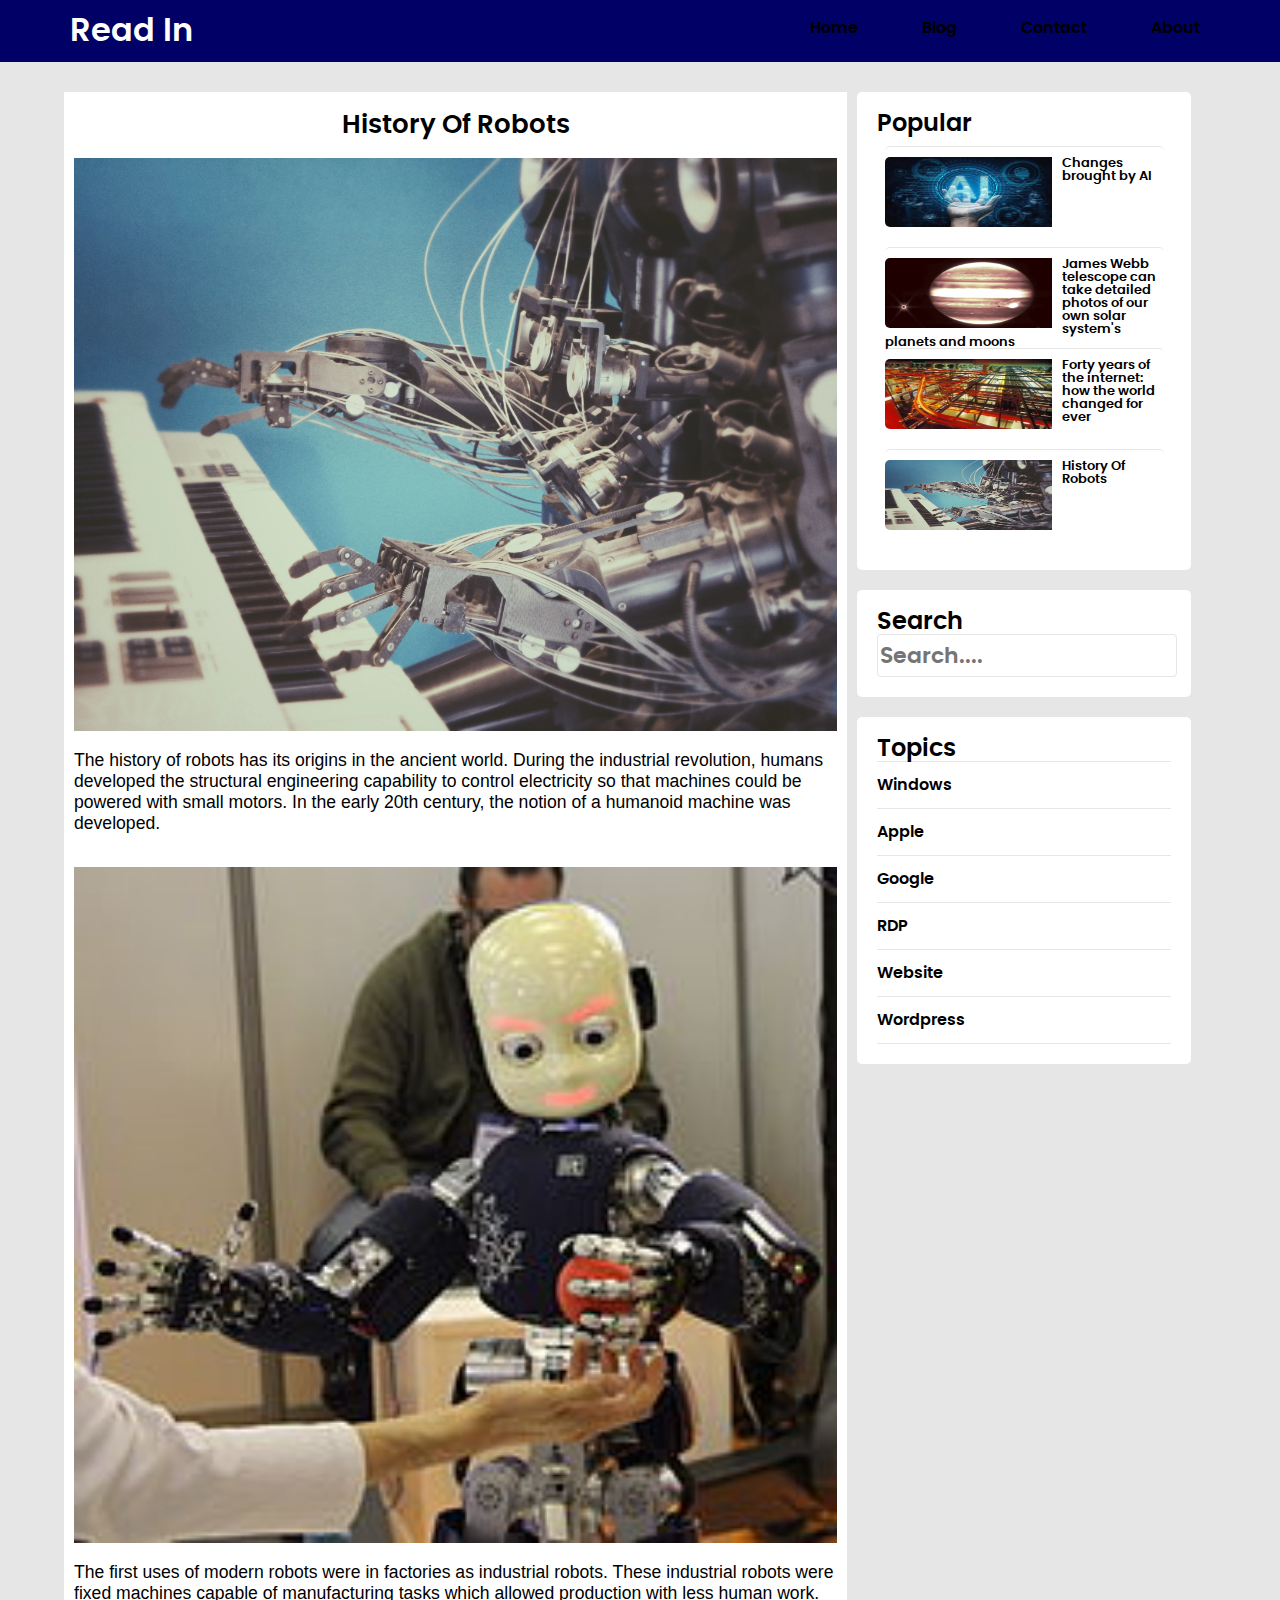
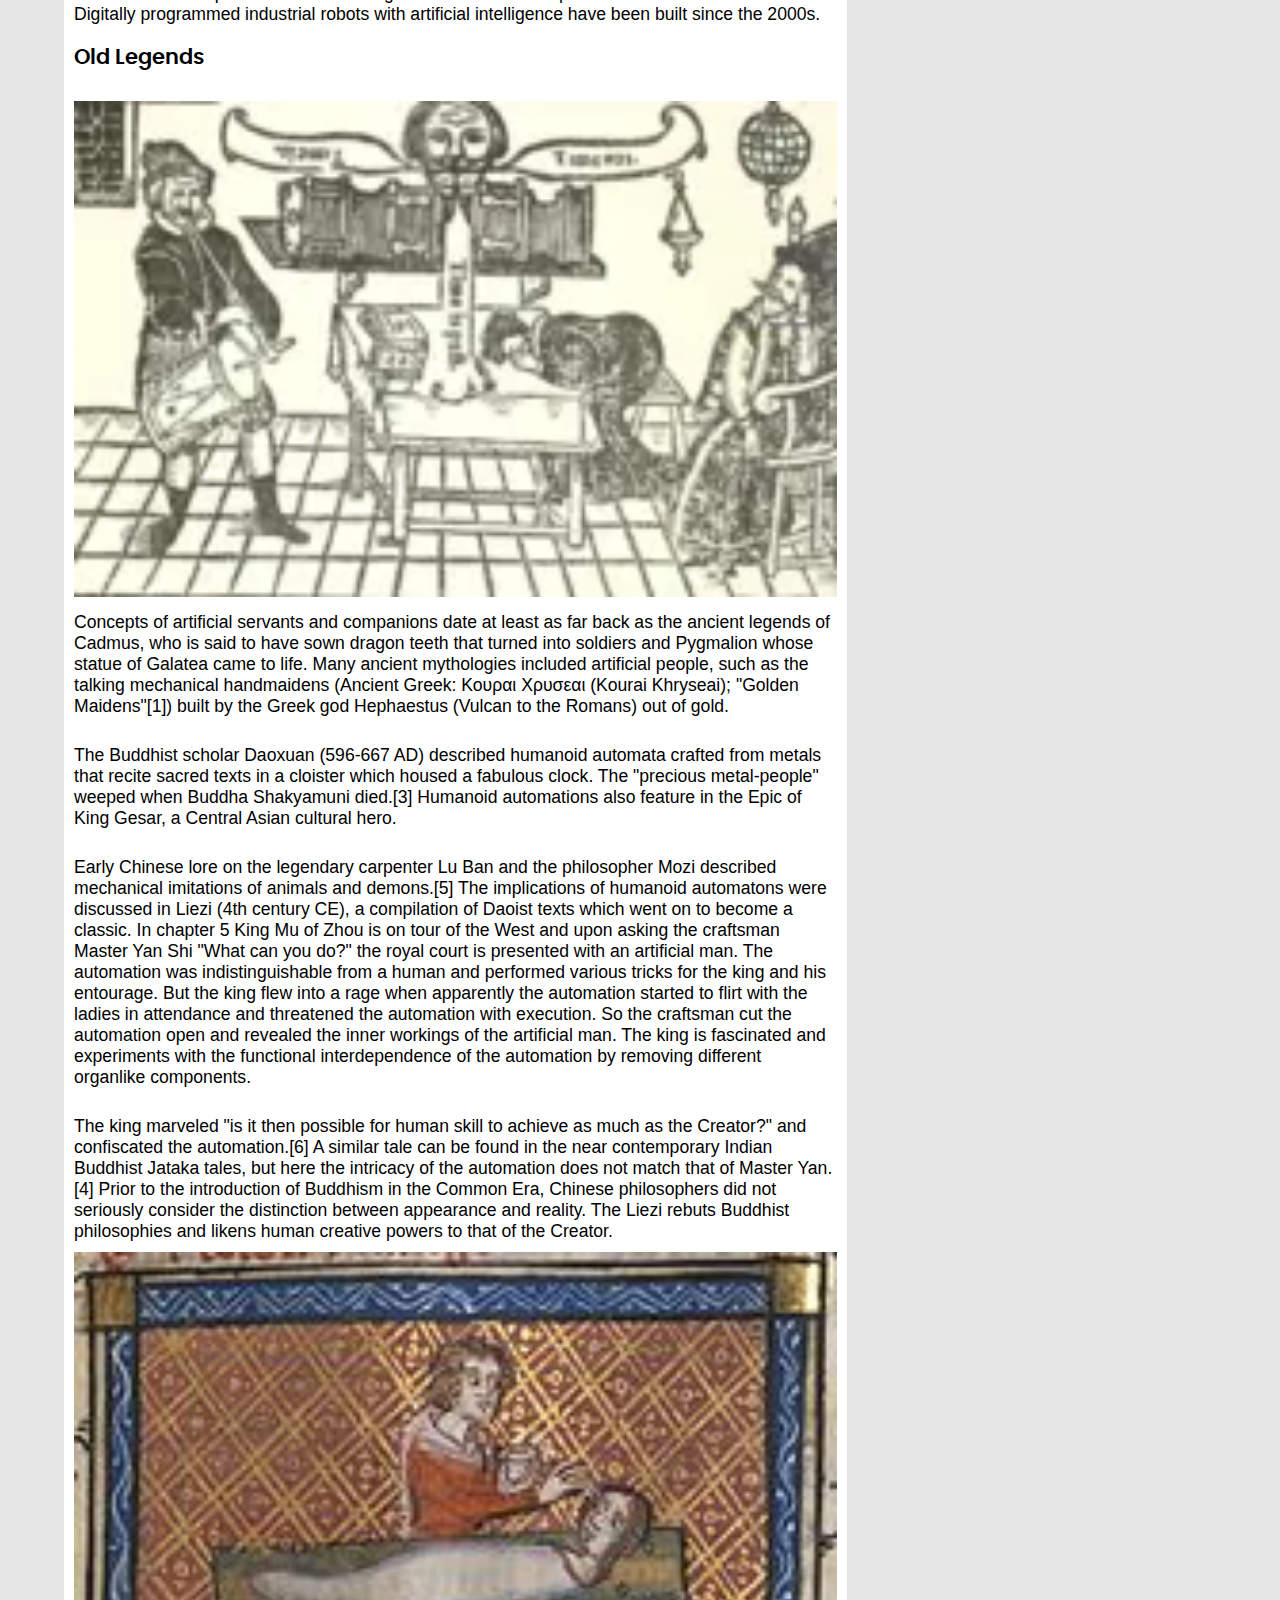
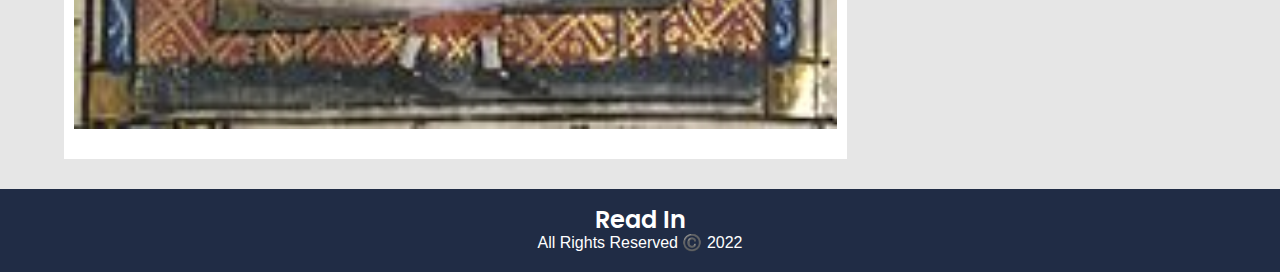
<file: history-of-robots.html>
<!DOCTYPE html>
<html lang="en">

<head>
    <meta name="viewport" charset="UTF-8">
    

<meta name="viewport" content="width=device-width, initial-scale=1.0, maximum-scale=1.0, user-scalable=no" >
    <title>Read In</title>
     <link rel="stylesheet" href="css/style.css">
    <link rel="shortcut icon" href="img/logo.png" type="image/x-icon">
    </link>
</head>

<body>
    <!-- Header -->
   <nav> <a href="#" onclick="openNav()"class="menu">
        		<img src="img/menu.svg" alt="">		
        </a>
        <h1><a href="index.html">Read In</a></h1>
         <li style="list-style: none;"> 
    <img src="social/facebook.svg" alt="">
    <img src="social/twitter.svg" alt="">
    <img src="social/linkedin.svg" alt="">
    <img src="social/instagram.svg" alt="">
    </li>
        <ul>
            <li><a href="index.html">Home</a></li>
            <li><a href="#">Blog</a></li>
            <li><a href="contact.html">Contact</a></li>
            <li><a href="about.html">About</a></li>
            
        </ul>
       
        <div style="clear:both;"></div>
    </nav>
    
    
    
    <div id="sidenav" class="sidenav">
    				
    <a href="javascript:void(0)" class="closebtn" onclick="closeNav()" style="float:right;font-size:40px;">&times</a>
    
    <h1><a href="#">Read In</a></h1>
    <li style="list-style: none;padding-left:50px;"> 
    <img src="social/facebook.svg" alt="">
    <img src="social/twitter.svg" alt="">
    <img src="social/linkedin.svg" alt="">
    <img src="social/instagram.svg" alt="">
    </li>
    <ul>
            <li><a href="index.html">Home</a></li>
            <li><a href="#">Blog</a></li>
            <li><a href="contact.html">Contact</a></li>
            <li><a href="about.html">About</a></li>
            
        </ul>
  </div> <!-- Head -->
    <!-- Content -->
    
    
    
    <div class="content clearfix">
    				<div class="main single">
    								<div style="padding:10px;" class="postsingle">
            <h2 style="text-align:center;">History Of Robots
</h2>
<img src="img/2.webp"alt="" style="width:100%;padding-bottom:10px;padding-top:10px;">

<p>
				The history of robots has its origins in the ancient world. During the industrial revolution, humans developed the structural engineering capability to control electricity so that machines could be powered with small motors. In the early 20th century, the notion of a humanoid machine was developed.
				</p>
				<br>
				<img src="img/220px-ICub_Innorobo_Lyon_2014.jpeg"alt="" style="width:100%;padding-bottom:10px;padding-top:10px;">

				<p>
The first uses of modern robots were in factories as industrial robots. These industrial robots were fixed machines capable of manufacturing tasks which allowed production with less human work. Digitally programmed industrial robots with artificial intelligence have been built since the 2000s.

</p>
<br>
<h3>Old Legends</h3>

				<br>
				<p>
<img src="img/200px-Friar_Bacon's_Brazen_Head.webp"alt="" style="width:100%;padding-bottom:10px;padding-top:10px;">

Concepts of artificial servants and companions date at least as far back as the ancient legends of Cadmus, who is said to have sown dragon teeth that turned into soldiers and Pygmalion whose statue of Galatea came to life. Many ancient mythologies included artificial people, such as the talking mechanical handmaidens (Ancient Greek: Κουραι Χρυσεαι (Kourai Khryseai); "Golden Maidens"[1]) built by the Greek god Hephaestus (Vulcan to the Romans) out of gold.
</p>
				<br>
				<p>

The Buddhist scholar Daoxuan (596-667 AD) described humanoid automata crafted from metals that recite sacred texts in a cloister which housed a fabulous clock. The "precious metal-people" weeped when Buddha Shakyamuni died.[3] Humanoid automations also feature in the Epic of King Gesar, a Central Asian cultural hero.
</p>
				<br>
				<p>
Early Chinese lore on the legendary carpenter Lu Ban and the philosopher Mozi described mechanical imitations of animals and demons.[5] The implications of humanoid automatons were discussed in Liezi (4th century CE), a compilation of Daoist texts which went on to become a classic. In chapter 5 King Mu of Zhou is on tour of the West and upon asking the craftsman Master Yan Shi "What can you do?" the royal court is presented with an artificial man. The automation was indistinguishable from a human and performed various tricks for the king and his entourage. But the king flew into a rage when apparently the automation started to flirt with the ladies in attendance and threatened the automation with execution. So the craftsman cut the automation open and revealed the inner workings of the artificial man. The king is fascinated and experiments with the functional interdependence of the automation by removing different organlike components.
</p>
				<br>
				<p> The king marveled "is it then possible for human skill to achieve as much as the Creator?" and confiscated the automation.[6] A similar tale can be found in the near contemporary Indian Buddhist Jataka tales, but here the intricacy of the automation does not match that of Master Yan.[4] Prior to the introduction of Buddhism in the Common Era, Chinese philosophers did not seriously consider the distinction between appearance and reality. The Liezi rebuts Buddhist philosophies and likens human creative powers to that of the Creator.
<img src="img/Roman_de_la_Rose_f._130r_(Pygmalion's_story,_working_on_his_sculpture).jpg"alt="" style="width:100%;padding-bottom:10px;padding-top:10px;">


</div>
        </div>
     
        <div class="single-sidebar">
        				
        				<div class="section popular">
        										<h2>Popular</h2>
        								<div class="post">
        									<img src="img/1.webp">
        									<a href="changes-brought-by-ai.html" class="title">Changes brought by AI</a>
        								</div>
        								
        									<div class="post">
        									<img src="img/5.webp">
        									<a href="james-webb-telescope-can-take-detailed-photos.html" class="title">James Webb telescope can take detailed photos of our own solar system's planets and moons</a>
        								</div>

	<div class="post">
        									<img src="img/7.webp">
        									<a href="forty-years-of-the-internet.html" class="title">Forty years of the internet: how the world changed for ever</a>
        								</div>
      
        					
	<div class="post">
        									<img src="img/2.webp">
        									<a href="history-of-robots.html" class="title">History Of Robots </a>
        								</div>
        								
        				</div>
        				
        				
            <div class="section search">
                <h2 class="section-title">Search</h2>
                <form action="index.html" method="post"> <input type="text" name="search-term" class="text-input" placeholder="Search...."> </form>
            </div>
            <div class="section topics">
                <h2 class="section-title">Topics</h2>
                <ul>
                    <li><a href="#">Windows</a></li>
                    <li><a href="#">Apple</a></li>
                    <li><a href="#">Google</a></li>
                    <li><a href="#">RDP</a></li>
                    <li><a href="#">Website</a></li>
                    <li><a href="#">Wordpress</a></li>
                </ul>
            </div>
        </div>
    </div> <!-- Content -->
    <div class="footer" style="padding:20px;">
        <h2>Read In</h2>
        <p>All Rights Reserved ©️ 2022</p>
    </div>
    <script>
function openNav() {
    document.getElementById("sidenav").style.width = "250px";
    document.getElementById("sidenav").style.display= "block";
}

function closeNav() {
    document.getElementById("sidenav").style.width = "0";
    document.getElementById("sidenav").style.display= "none";
}
</script>
<script async src="//static.getclicky.com/101374705.js"></script>
<noscript><p><img alt="Clicky" width="1" height="1" src="//in.getclicky.com/101374705ns.gif" /></p></noscript>

 <!-- java -->
</body>

</html>
</file>
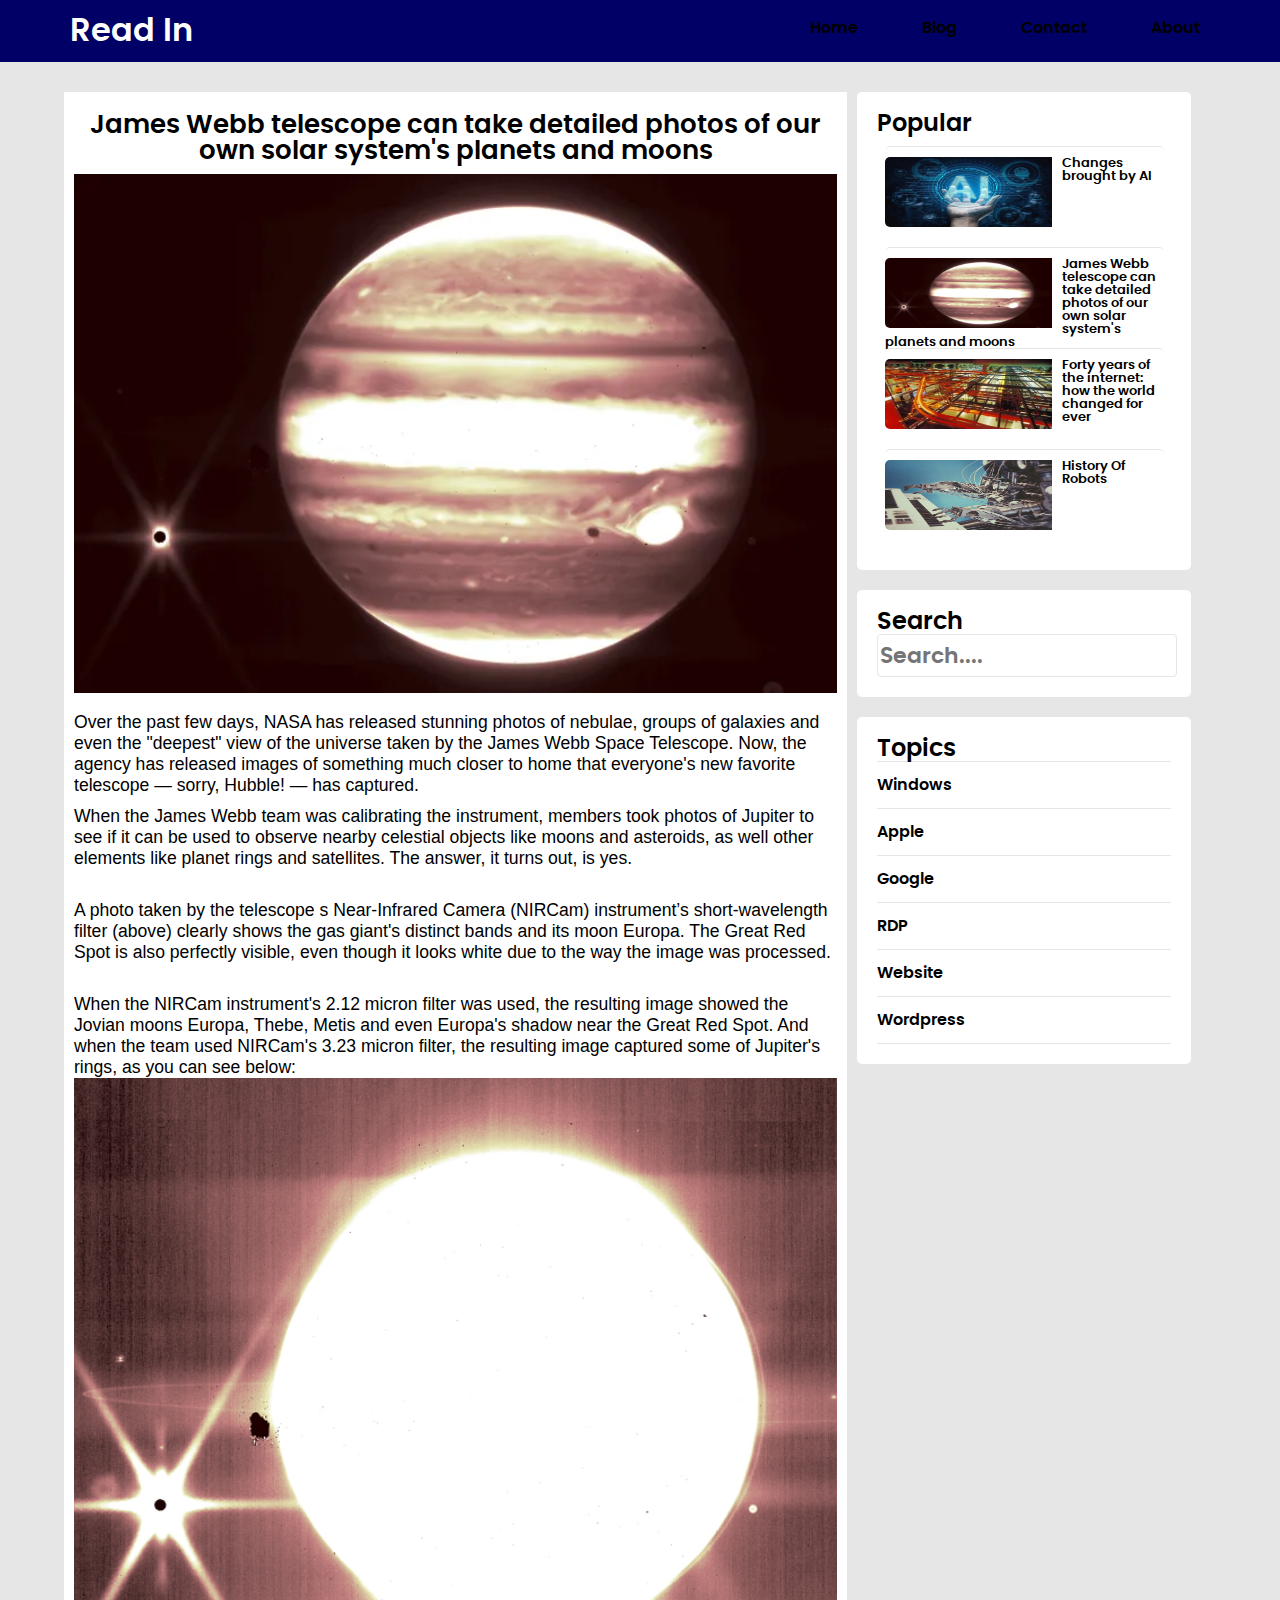
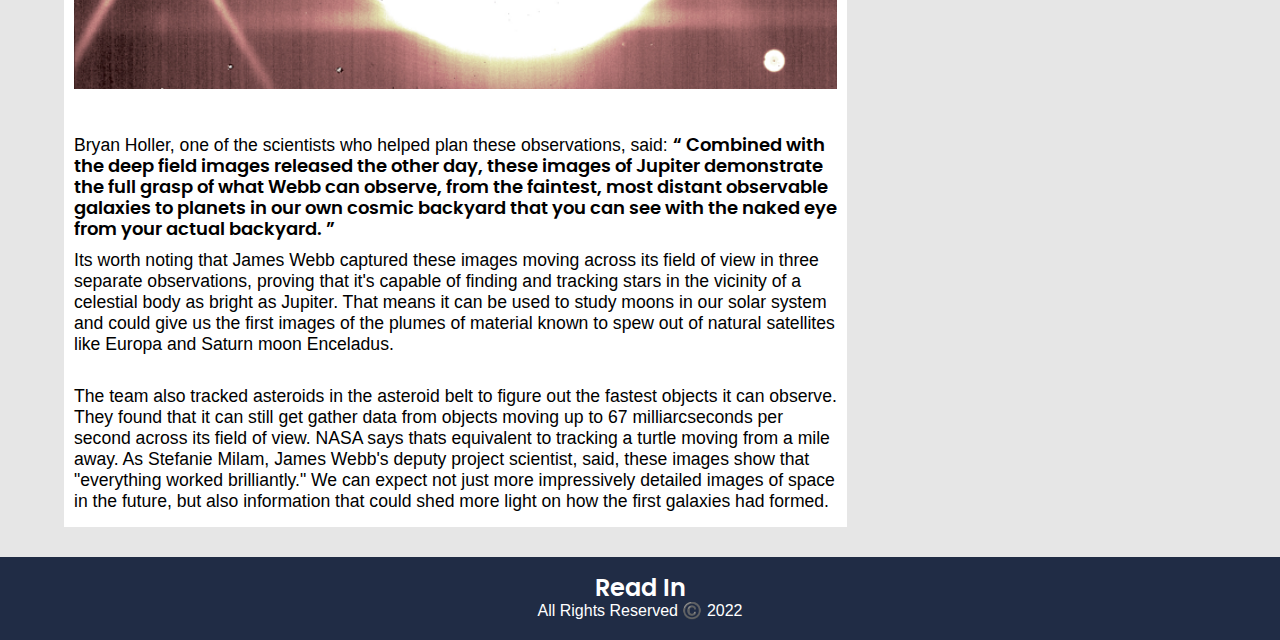
<file: james-webb-telescope-can-take-detailed-photos.html>
<!DOCTYPE html>
<html lang="en">

<head>
    <meta name="viewport" charset="UTF-8">
    

<meta name="viewport" content="width=device-width, initial-scale=1.0, maximum-scale=1.0, user-scalable=no" >
    <title>Read In</title>
    <link rel="stylesheet" href="css/style.css">
    <link rel="shortcut icon" href="img/logo.png" type="image/x-icon">
    </link>
</head>

<body>
    <!-- Header -->
    <nav> <a href="#" onclick="openNav()"class="menu">
        		<img src="img/menu.svg" alt="">		
        </a>
        <h1><a href="index.html">Read In</a></h1>
         <li style="list-style: none;"> 
    <img src="social/facebook.svg" alt="">
    <img src="social/twitter.svg" alt="">
    <img src="social/linkedin.svg" alt="">
    <img src="social/instagram.svg" alt="">
    </li>
        <ul>
            <li><a href="index.html">Home</a></li>
            <li><a href="#">Blog</a></li>
            <li><a href="contact.html">Contact</a></li>
            <li><a href="about.html">About</a></li>
            
        </ul>
       
        <div style="clear:both;"></div>
    </nav>
    
    
    <div id="sidenav" class="sidenav">
    				
    <a href="javascript:void(0)" class="closebtn" onclick="closeNav()" style="float:right;font-size:40px;">&times</a>
    
    <h1><a href="#">Read In</a></h1>
    <li style="list-style: none;padding-left:50px;"> 
    <img src="social/facebook.svg" alt="">
    <img src="social/twitter.svg" alt="">
    <img src="social/linkedin.svg" alt="">
    <img src="social/instagram.svg" alt="">
    </li>
    <ul>
            <li><a href="index.html">Home</a></li>
            <li><a href="#">Blog</a></li>
            <li><a href="contact.html">Contact</a></li>
            <li><a href="about.html">About</a></li>
            
        </ul>
  </div> <!-- Head -->
    <!-- Content -->
    
    
    
    <div class="content clearfix">
    				<div class="main single">
    								<div style="padding:10px;" class="postsingle">
            <h2 style="text-align:center;"><a href="james-webb-telescope-can-take-detailed-photos.html"> James Webb telescope can take detailed photos of our own solar system's planets and moons</a></h2>
<img src="img/5.webp" alt="" style="width:100%;padding-bottom:10px;">
<p>
				Over the past few days, NASA has released stunning photos of nebulae, groups of galaxies and even the "deepest" view of the universe taken by the James Webb Space Telescope. Now, the agency has released images of something much closer to home that everyone's new favorite telescope — sorry, Hubble! — has captured.<br>
				</p>
<p>
				 When the James Webb team was calibrating the instrument, members took photos of Jupiter to see if it can be used to observe nearby celestial objects like moons and asteroids, as well other elements like planet rings and satellites. The answer, it turns out, is yes.
</p>
<p><br>
A photo taken by the telescope s Near-Infrared Camera (NIRCam) instrument’s short-wavelength filter (above) clearly shows the gas giant's distinct bands and its moon Europa. The Great Red Spot is also perfectly visible, even though it looks white due to the way the image was processed.
</p>
<p>
				<br>When the NIRCam instrument's 2.12 micron filter was used, the resulting image showed the Jovian moons Europa, Thebe, Metis and even Europa's shadow near the Great Red Spot. And when the team used NIRCam's 3.23 micron filter, the resulting image captured some of Jupiter's rings, as you can see below:
<img src="img/6.webp" alt="" style="width:100%;padding-bottom:10px;">
</p>
<p><br>
Bryan Holler, one of the scientists who helped plan these observations, said:
<q>
Combined with the deep field images released the other day, these images of Jupiter demonstrate the full grasp of what Webb can observe, from the faintest, most distant observable galaxies to planets in our own cosmic backyard that you can see with the naked eye from your actual backyard.
</q>
</p>
<p>
Its worth noting that James Webb captured these images moving across its field of view in three separate observations, proving that it's capable of finding and tracking stars in the vicinity of a celestial body as bright as Jupiter. That means it can be used to study moons in our solar system and could give us the first images of the plumes of material known to spew out of natural satellites like Europa and Saturn moon Enceladus.
</p>
<p>
<br>
The team also tracked asteroids in the asteroid belt to figure out the fastest objects it can observe. They found that it can still get gather data from objects moving up to 67 milliarcseconds per second across its field of view. NASA says thats equivalent to tracking a turtle moving from a mile away. As Stefanie Milam, James Webb's deputy project scientist, said, these images show that "everything worked brilliantly." We can expect not just more impressively detailed images of space in the future, but also information that could shed more light on how the first galaxies had formed.



</p>
        </div>
     </div>
        <div class="single-sidebar">
        				
        				<div class="section popular">
        										<h2>Popular</h2>
        								<div class="post">
        									<img src="img/1.webp">
        									<a href="changes-brought-by-ai.html" class="title">Changes brought by AI</a>
        								</div>
        								
        									<div class="post">
        									<img src="img/5.webp">
        									<a href="james-webb-telescope-can-take-detailed-photos.html" class="title">James Webb telescope can take detailed photos of our own solar system's planets and moons</a>
        								</div>

	<div class="post">
        									<img src="img/7.webp">
        									<a href="forty-years-of-the-internet.html" class="title">Forty years of the internet: how the world changed for ever</a>
        								</div>
        					<div class="post">
        									<img src="img/2.webp">
        									<a href="history-of-robots.html" class="title">History Of Robots </a>
        								</div>
        								
        				</div>
        				
        				
            <div class="section search">
                <h2 class="section-title">Search</h2>
                <form action="index.html" method="post"> <input type="text" name="search-term" class="text-input" placeholder="Search...."> </form>
            </div>
            <div class="section topics">
                <h2 class="section-title">Topics</h2>
                <ul>
                    <li><a href="#">Windows</a></li>
                    <li><a href="#">Apple</a></li>
                    <li><a href="#">Google</a></li>
                    <li><a href="#">RDP</a></li>
                    <li><a href="#">Website</a></li>
                    <li><a href="#">Wordpress</a></li>
                </ul>
            </div>
        </div>
        </div>
    </div> <!-- Content -->
    <div class="footer" style="padding:20px;">
        <h2>Read In</h2>
        <p>All Rights Reserved ©️ 2022</p>
    </div>
    <script>
function openNav() {
    document.getElementById("sidenav").style.width = "250px";
    document.getElementById("sidenav").style.display= "block";
}

function closeNav() {
    document.getElementById("sidenav").style.width = "0";
    document.getElementById("sidenav").style.display= "none";
}
</script>
<script async src="//static.getclicky.com/101374705.js"></script>
<noscript><p><img alt="Clicky" width="1" height="1" src="//in.getclicky.com/101374705ns.gif" /></p></noscript>

<!-- java -->
</body>

</html>
</file>
<file: css/style.css>
@font-face {
font-family: "popo1";
src: url("fonts/poppins-semibold.woff");
}

	* {
		margin: 0px;
		padding: 0px;
		font-family: 'popo1', sans-serif;

	}
	body{
					background: #e6e6e6;
	}
	a {
	color: black;
		text-decoration: none;
	}
p{
				font-family: sans-serif;
}
	
nav{
				background: #000066;
		padding: 0px 50px;
		box-sizing: border-box;
		width: 100%;
		
	}

	nav h1 {
	float: left;
		margin: 0;
		padding: 0;
		float: left;
		padding: 15px 20px;
	}

	nav h1 a {
		color: #fff;
		text-decoration: none;
	}

	nav ul {
		float: right;
	}

	nav ul li {
		list-style: none;
		display: inline-block;
		padding: 20px 30px;
		transition: .5s;
		text-align: center;
		
	}
#transition:.5s ease all;
	nav ul li a {
		color: #fff;
		text-decoration: none;
	}

	nav ul li:hover {
		background-color: #f2181f;
	}
	.menu{
					display: none;
	}
	
	.sidenav{
				width: 0;
				height: 100%;
				background: #000066;
				display: none;
				position: fixed;
				z-index: 1;
				top: 0;
				left: 0;
				color: white;
				transition: 0.5s;
}
.sidenav h1{
				text-align: center;
		margin-top: 50px;
	margin-bottom: 20px;
		border-bottom: 1px solid white;
		width: 80%;
		margin-left: 30px;
		font-size: 50px;
}
.sidenav a{
				color: white;
				text-decoration: none;
				transition: 0.3s;
}
.sidenav ul li{
				list-style: none;
		
		display: block;
		padding: 20px;
		transition: .5s;
		font-size: 20px;
		
}
.sidenav ul li:hover{
				background: #000055;
}
nav li{
				display: none;
}
.postsingle p{
				padding-bottom: 5px;
				padding-top: 5px;
}



	.top {
	
		width: 90%;
		margin: 30px auto 30px;
		
		
	}

	.top-left {
		width: 68%;
		float: left;
		height: 450px;
		
	}
.imgmain{
		background: url('../img/11.svg') no-repeat;
		background-position: center;
		background-size: cover;
		width: 100%;
		height: 100%;
}

	.top-right {
		width: 30%;
		float: left;
	
		height: 450px;
	}

	.img1 {
		background: url('../img/showcase.jpg') no-repeat;
		background-position: center;
		background-size: cover;
		text-align: center;
		margin: auto;
		width: 100%;
		height: 50%;
	}

	.img2 {
		background: url('../img/home.svg') no-repeat;
		background-position: center;
		background-size: cover;
		text-align: center;
		height: 50%;
		width: 100%;
	}












	.main h2 {
		margin: 10px;
	}

	.content {
		width: 90%;
		margin: 30px auto 30px;


	}
	.content .single{
		   		background:white ;
					font-size: 1.1em;
						padding: 0px;
					margin-right: 10px;
					
	}
	.single-sidebar{
					margin-top: 0px;			
					width: 29%;
		float: left;
	}
	.single-sidebar .search{
					margin-top:0;
	}
	.content .main {
		width: 68%;
		float: left;
	}


	.clearfix::after {
		content: '';
		display: block;
		clear: both;
	}
	.popular .post{
					height: 70px;
					border-top:1px solid #e6e6e6;margin-top:10px ;padding-top: 10px;
					font-size: .8em;
	}
.popular .post img{
				width: 60%; height: 100%;	float: left;
				border-radius: 5px;
				padding-right: 10px;
}
	.post {
		width: 95%;
		height: 200px;
		margin: 20px auto;
		border-radius: 5px;
		background: white;
		position: relative;
		color: black;
	}

	.post img {
		width: 40%;
		height: 100%;
		float: left;
	}

	.post-preview {
		width: 55%;
		padding: 10px;
		float: right;
		font-size: .8em;
	}

	.post-preview a{
		text-decoration: none;
	}
.post-preview p{
				padding: 10px;
				padding-top: 20px;
}
	.btn {
		padding: .5rem 1rem;
		background: #006669;
		color: white;
		border: 1px solid transparent;
		border-radius: .25rem;
		float: right;
	}

	.btn:hover {
		color: white !important;
		background: #005255;
	}

	.read-more {
		bottom: 10px;
		right: 10px;
		position: absolute;
		border: 1px solid white;
		background: white;
		border-radius: 0px;
		color: #006669 !important;
		transition: .5s;

	}

	.read-more:hover {
		color: white !important;
		background: #006669;
	}

	.content .sidebar {
		width: 29%;
		float: left;
		
	}
	.section{
					padding: 20px;
					border-radius: 5px;
					margin-bottom: 20px;
					background: white;
				color: black !important;
	}
	.section ul li a {
					color: black;
	}
	.search{
					margin-top: 70px;
	}
	.text-input{
					padding: .6rem .1rem;
					display: block;
					width: 100%;
					border-radius: 4px;
					border: 1px solid #e6e6e6;
					outline: none;
					font-size: 1.4rem;
					line-height: 1.2rem;
					color:#202c45;
	}
	 .topics ul{
					margin: 0;
					padding: 0;
					list-style: none;
					border-top: 1px solid #e6e6e6;
					
	}
	.topics ul a{
	list-style: none;
	display: block;
	padding: 15px 0px 15px 0px;
	border-bottom: 1px solid #e6e6e6;
	}
	.topics ul a:hover{
				padding: 20px;	
				transition: all .3s;
	}
	
	 
	
	.footer {
		background: #202c45;
		color: white;
		text-align: center;
	}

	@media(max-width:900px) {
nav{
					padding: 0px 10px;
	}
					nav ul{
									display:none;
					}
					.menu{
					padding-top: 10px;
									display: block;
									float: left;
									width: 40px;
									height: 40px;
					}
		
	nav li{
					display: block;
									float: right;
									padding-top: 15px;
					}
		.top-right {
			margin-top: 0;
			width: 100%;
			height: 225px;
		}

		.top-left {
			width: 100%;
			margin-bottom: 0;
		}

		.img1 {
			width: 49%;
			height: 100%;
			float: left;
		}

		.img2 {
			width: 49%;
			height: 100%;
			float: left;
		}

		.content .main {
			width: 100%;
		}

		.content .sidebar {
			width: 100%;
		}
		.content .single-sidebar{
						width: 100%;
						margin-top: 10px;
		}
		.post{
						height: 500px;
		}
		.post img {
		width: 100%;
		height: 50%;
		float: left;
	}

	.post-preview {
		width: 100%;
		
		float: left;
	}
	.top-left{
					height: 200px;
	}
	.popular .post{
					
	}
  .popular .post img{
				width: 40%; 
}

	}
.sidebar h2{
				margin: 10px;
}
</file>
